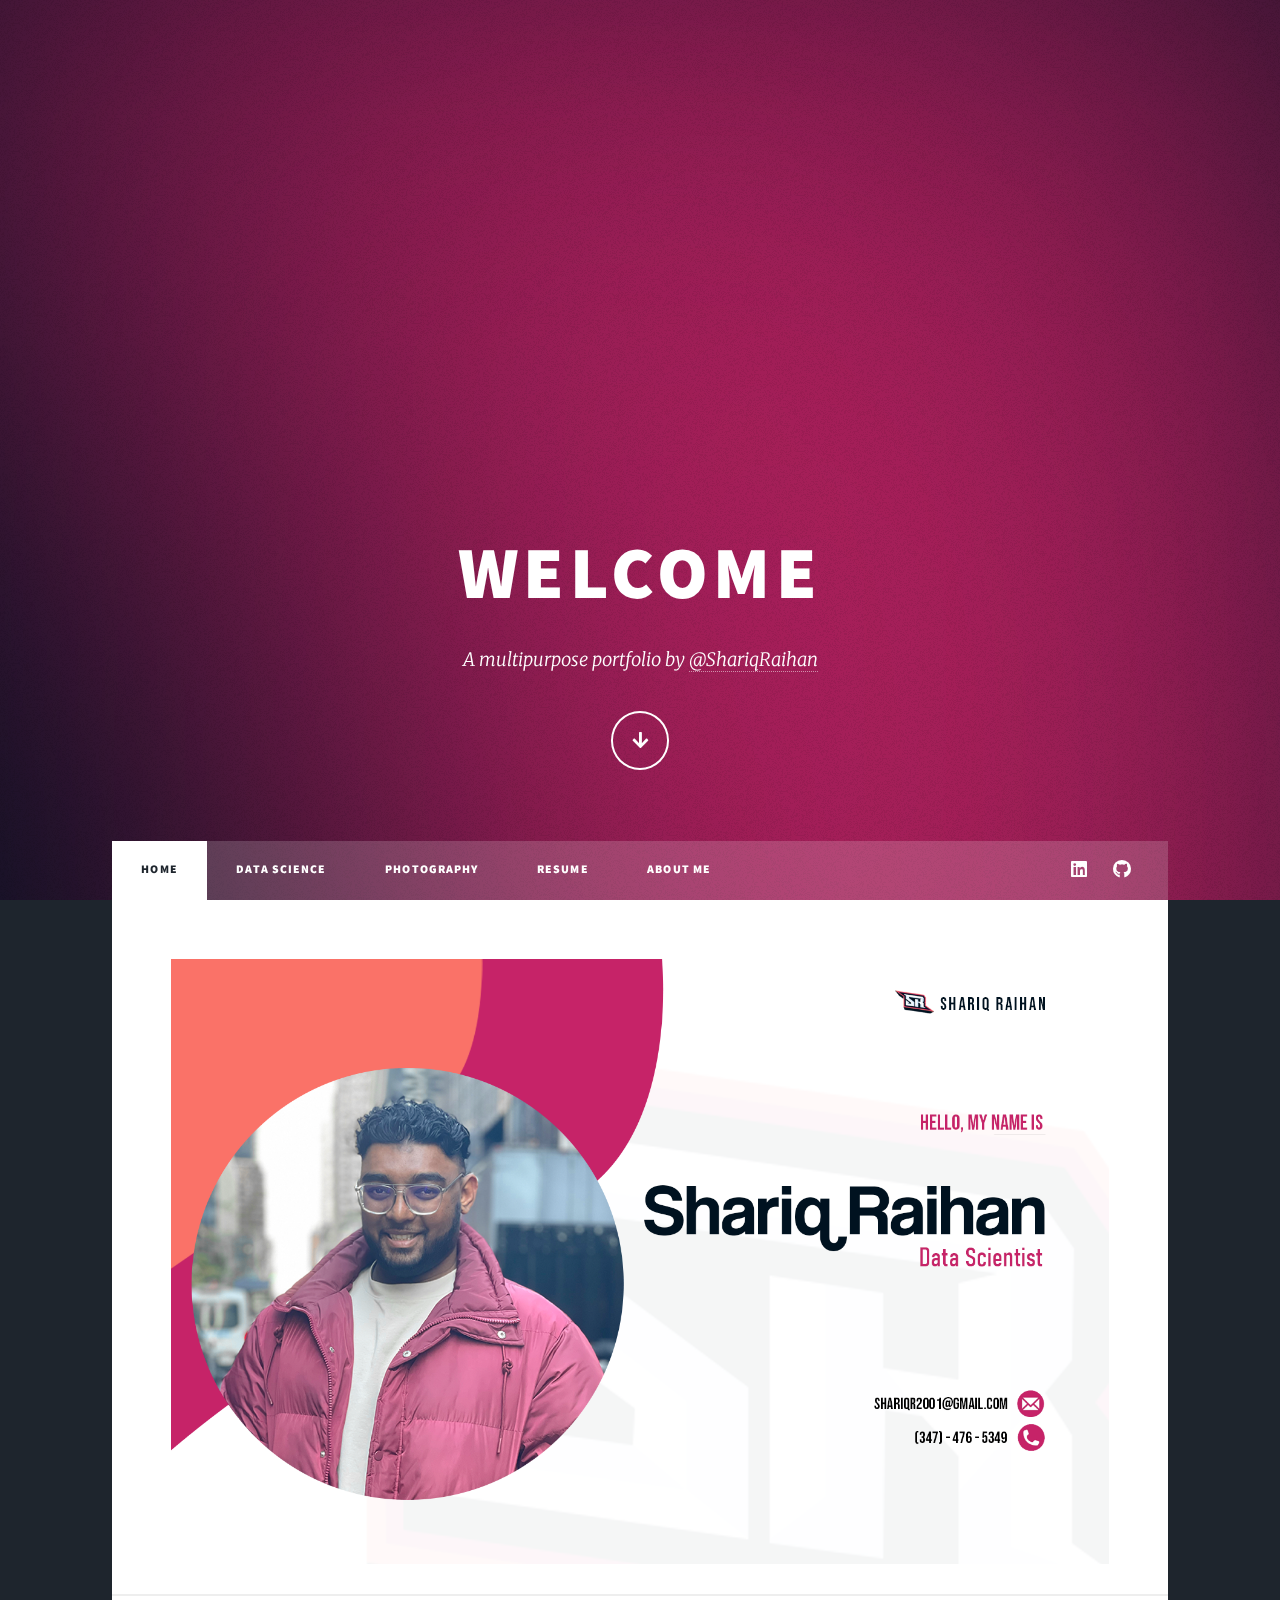
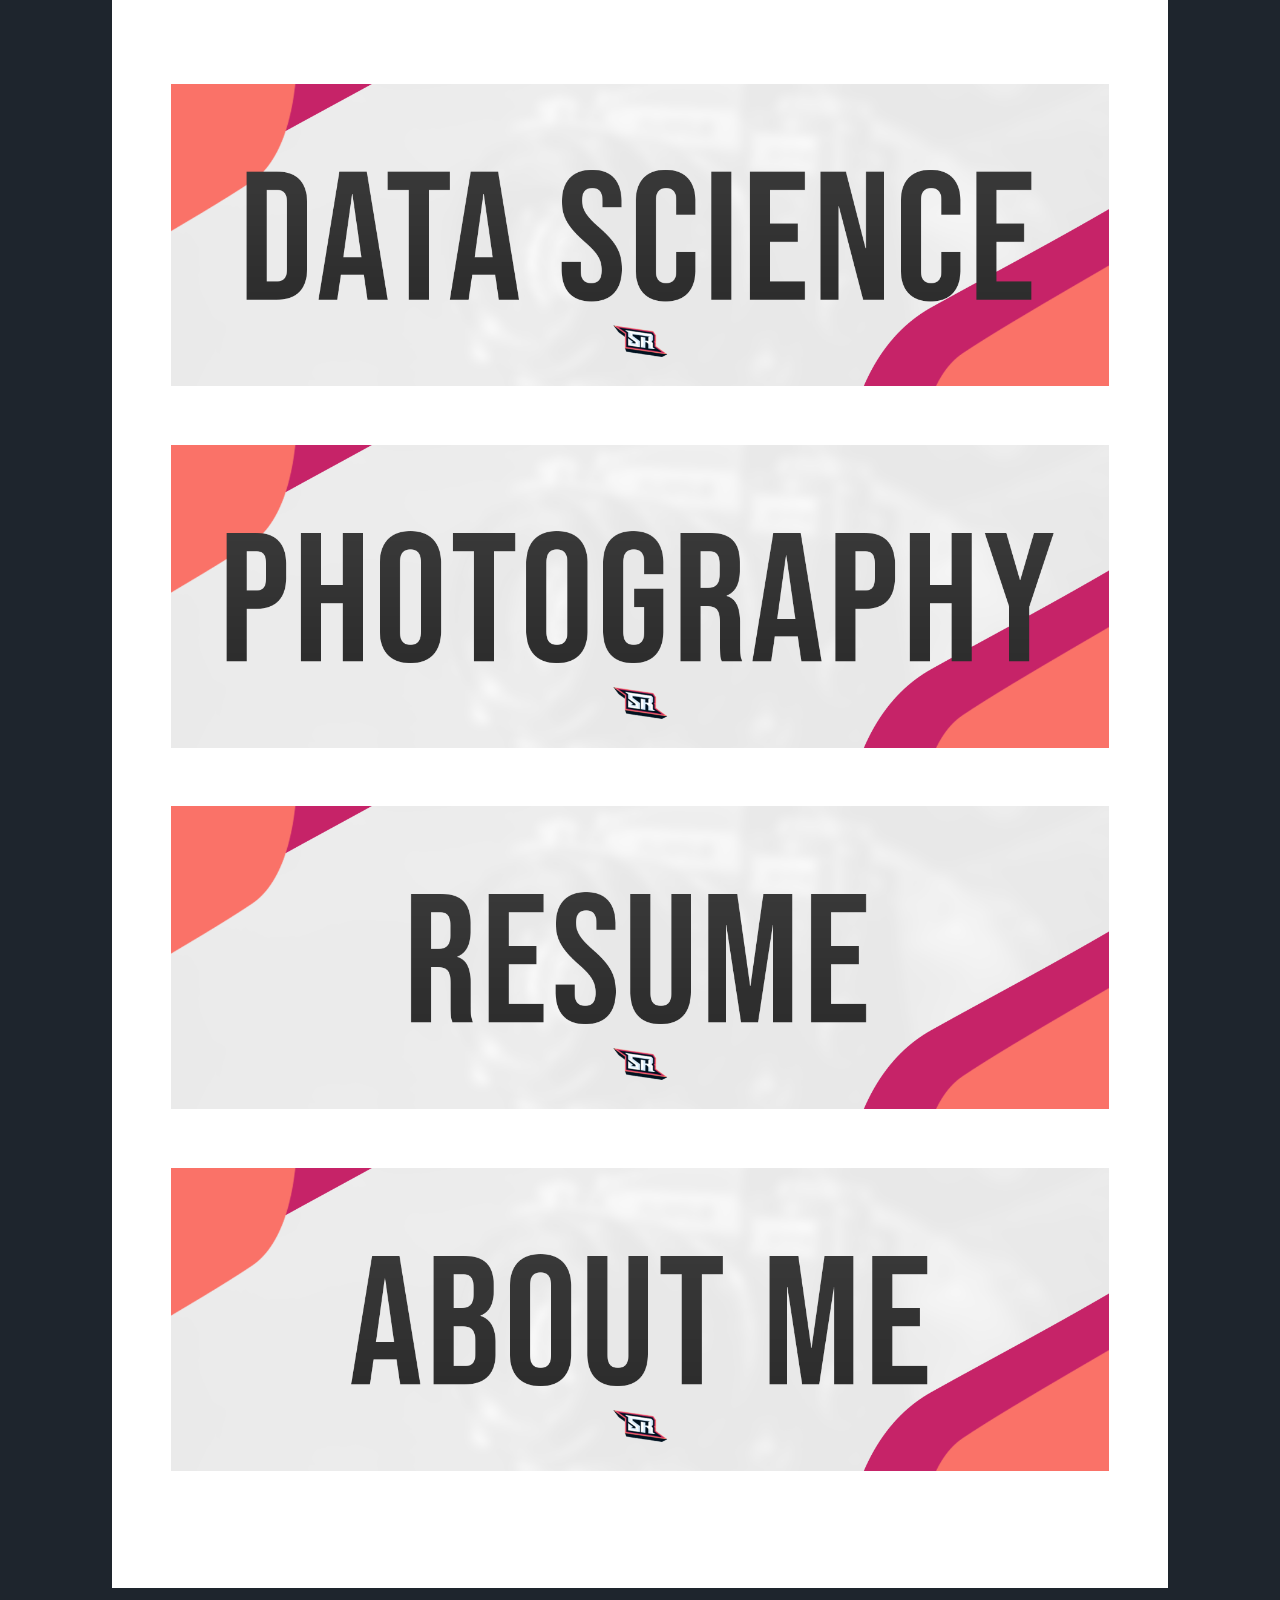
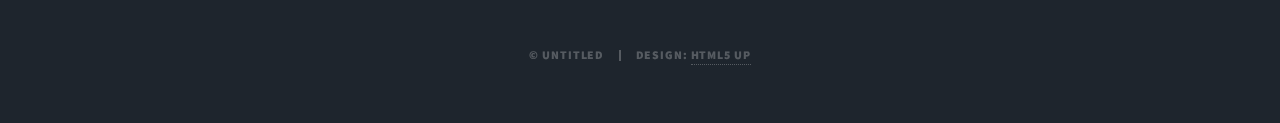
<file: index.html>
<!DOCTYPE HTML>
<!--
	Massively by HTML5 UP
	html5up.net | @ajlkn
	Free for personal and commercial use under the CCA 3.0 license (html5up.net/license)
-->
<html>
	<head>
		<title>Welcome - Shariq Raihan</title>
		<meta charset="utf-8" />
		<meta name="viewport" content="width=device-width, initial-scale=1, user-scalable=no" />
		<link rel="stylesheet" href="assets/css/main.css" />
		<noscript><link rel="stylesheet" href="assets/css/noscript.css" /></noscript>
		<link rel="apple-touch-icon" sizes="180x180" href="/apple-touch-icon.png">
		<link rel="icon" type="image/png" sizes="32x32" href="/favicon-32x32.png">
		<link rel="icon" type="image/png" sizes="16x16" href="/favicon-16x16.png">
		<link rel="manifest" href="/site.webmanifest">
		<link rel="stylesheet" href="https://cdnjs.cloudflare.com/ajax/libs/font-awesome/5.15.3/css/all.min.css" integrity="sha512-..." crossorigin="anonymous" />
		<meta name="viewport" content="width=device-width, initial-scale=1, maximum-scale=1, user-scalable=no" />
	</head>
	<body class="is-preload">

		<!-- Wrapper -->
			<div id="wrapper" class="fade-in">

				<!-- Intro -->
					<div id="intro">
						<h1>Welcome</h1>
						<p>A multipurpose portfolio by <a target="_blank" rel="noopener noreferrer" href="https://www.linkedin.com/in/shariqraihan/">@ShariqRaihan</a><br />
						<ul class="actions">
							<li><a href="#header" class="button icon solid solo fa-arrow-down scrolly">Continue</a></li>
						</ul>
					</div>

				<!-- Header -->
					<header id="header">
						<a href="index.html" class="logo">Shariq Raihan</a>
					</header>

				<!-- Nav -->
					<nav id="nav">
						<ul class="links">
							<li class="active"><a href="index.html">Home</a></li>
							<li><a href="datascience.html">Data Science</a></li>
							<li><a href="photography.html">Photography</a></li>
							<li><a href="resume.html">Resume</a></li>
							<li><a href="generic.html">About Me</a></li>
						</ul>
						<ul class="icons">
							<li><a target="_blank" rel="noopener noreferrer" href="https://www.linkedin.com/in/shariqraihan/" class="icon brands fa-linkedin"><span class="label">Twitter</span></a></li>
							<li><a target="_blank" rel="noopener noreferrer" href="https://github.com/ShariqRaihan" class="icon brands fa-github"><span class="label">GitHub</span></a></li>
						</ul>
					</nav>

				<!-- Main -->
					<div id="main">

							<a class="image main" style="text-align: center;">
								<img src="images/my name is site.png" style="width: 100%; margin-left: auto; margin-right: auto;" />
							</a>
							
						<section class="post">
							<a class="image main" style="text-align: center;" href="datascience.html">
								<img src="images/data-science-tab-2.png" style="width: 100%; margin-left: auto; margin-right: auto;" />
							</a>



							<a class="image main" style="text-align: center;" href="photography.html">
								<img src="images/photography-tab-2.png" style="width: 100%; margin-left: auto; margin-right: auto;" />
							</a>


							<a class="image main" style="text-align: center;" href="resume.html">
								<img src="images/resume-tab.png" style="width: 100%; margin-left: auto; margin-right: auto;" />
							</a>



							<a class="image main" style="text-align: center;" href="generic.html">
								<img src="images/abt-me-tab-2.png" style="width: 100%; margin-left: auto; margin-right: auto;" />
							</a>
						</section>
					</div>

				
				<!-- Copyright -->
					<div id="copyright">
						<ul><li>&copy; Untitled</li><li>Design: <a href="https://html5up.net">HTML5 UP</a></li></ul>
					</div>

			</div>

		<!-- Scripts -->
			<script src="assets/js/jquery.min.js"></script>
			<script src="assets/js/jquery.scrollex.min.js"></script>
			<script src="assets/js/jquery.scrolly.min.js"></script>
			<script src="assets/js/browser.min.js"></script>
			<script src="assets/js/breakpoints.min.js"></script>
			<script src="assets/js/util.js"></script>
			<script src="assets/js/main.js"></script>

	</body>
</html>
</file>
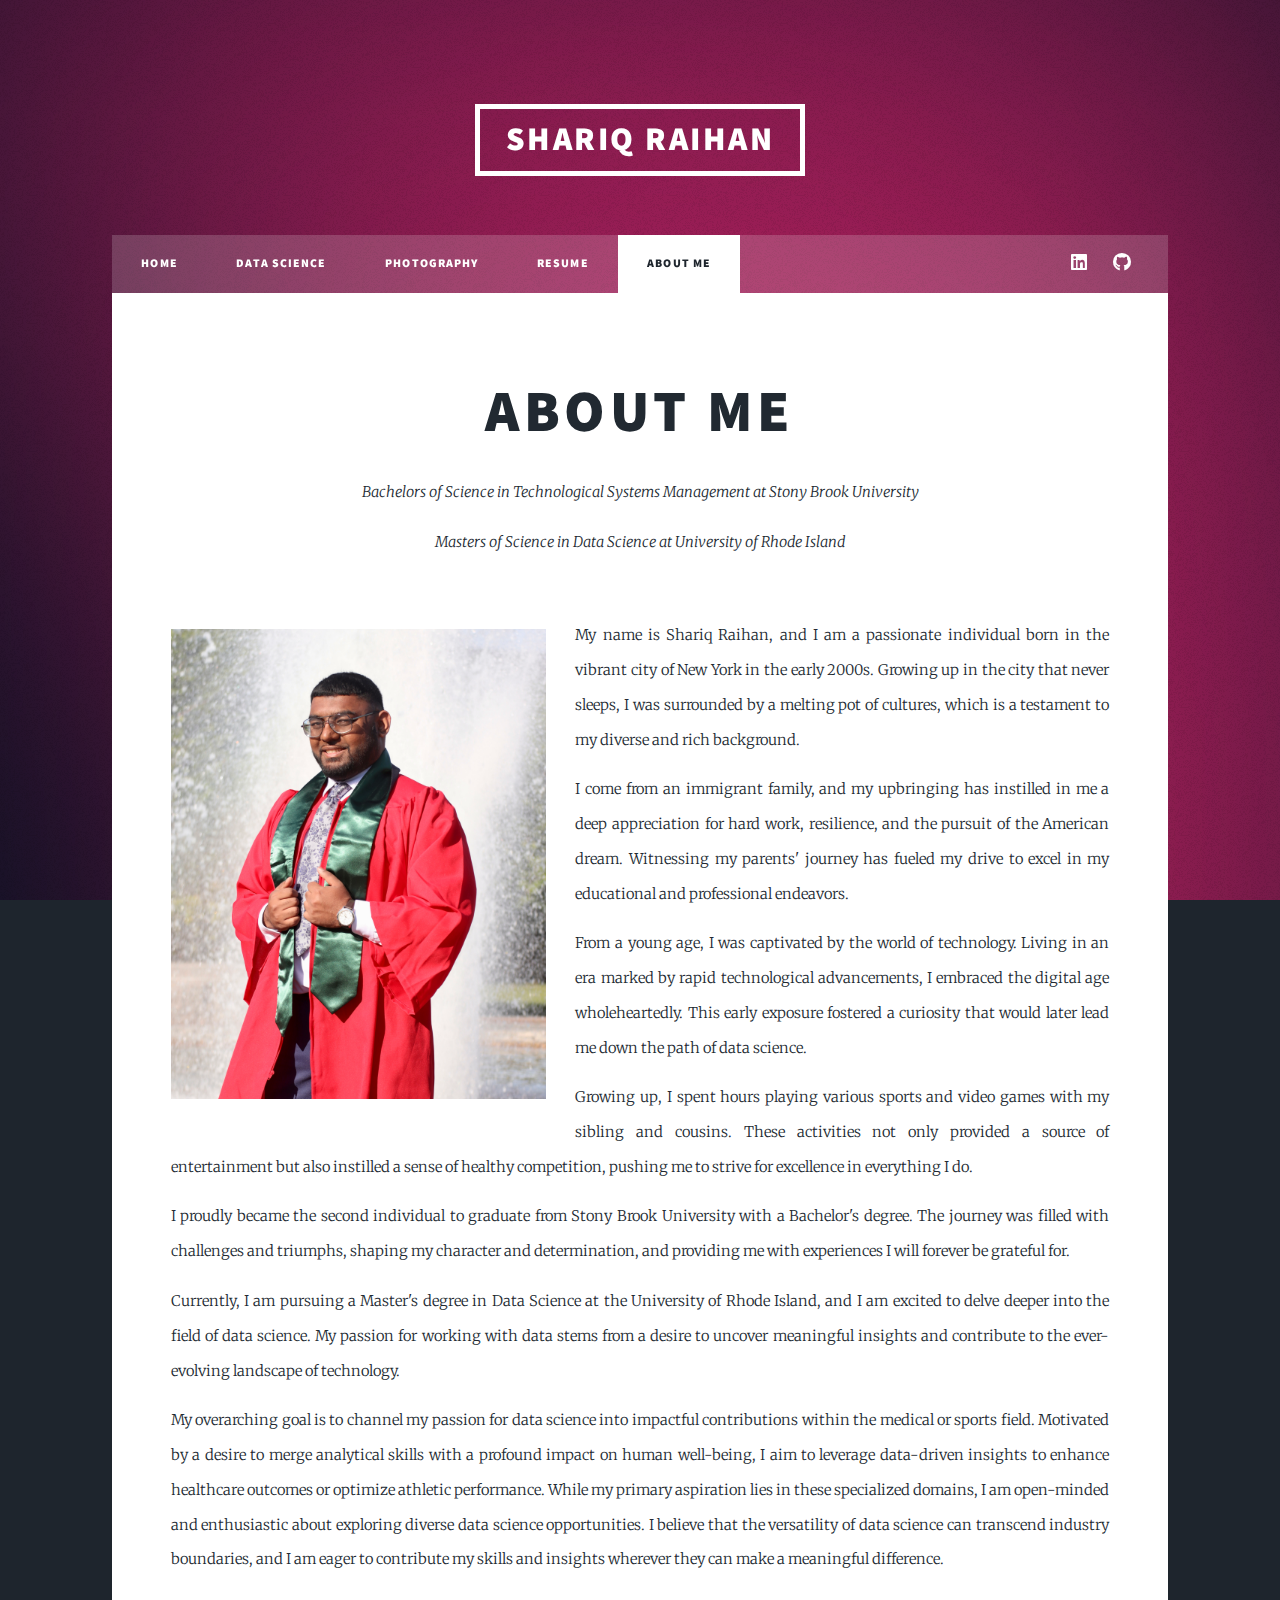
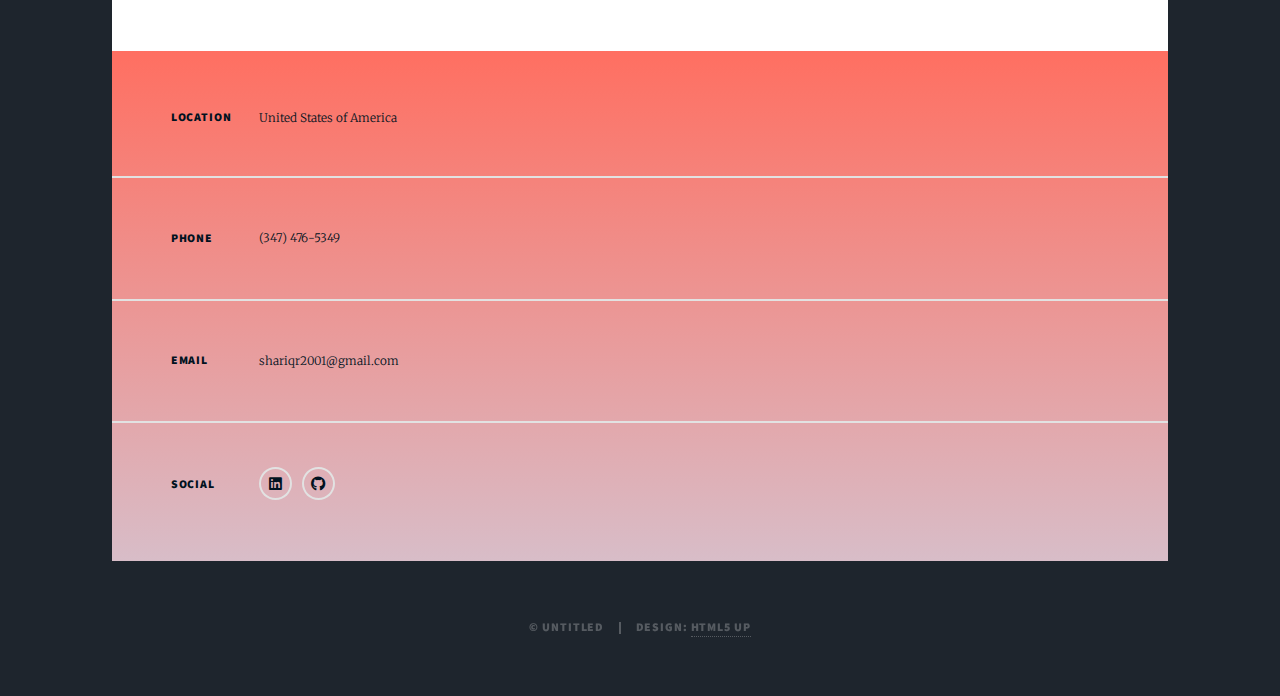
<file: generic.html>
<!DOCTYPE HTML>
<!--
	Massively by HTML5 UP
	html5up.net | @ajlkn
	Free for personal and commercial use under the CCA 3.0 license (html5up.net/license)
-->
<html>
	<head>
		<title>About Me - Shariq Raihan</title>
		<meta charset="utf-8" />
		<meta name="viewport" content="width=device-width, initial-scale=1, user-scalable=no" />
		<link rel="stylesheet" href="assets/css/main.css" />
		<noscript><link rel="stylesheet" href="assets/css/noscript.css" /></noscript>
		<link rel="apple-touch-icon" sizes="180x180" href="/apple-touch-icon.png">
		<link rel="icon" type="image/png" sizes="32x32" href="/favicon-32x32.png">
		<link rel="icon" type="image/png" sizes="16x16" href="/favicon-16x16.png">
		<link rel="manifest" href="/site.webmanifest">
		<link rel="stylesheet" href="https://cdnjs.cloudflare.com/ajax/libs/font-awesome/5.15.3/css/all.min.css" integrity="sha512-..." crossorigin="anonymous" />
	</head>
	<body class="is-preload">

		<!-- Wrapper -->
			<div id="wrapper">

				<!-- Header -->
					<header id="header">
						<a href="index.html" class="logo">Shariq Raihan</a>
					</header>

				<!-- Nav -->
					<nav id="nav">
						<ul class="links">
							<li><a href="index.html">Home</a></li>
							<li><a href="datascience.html">Data Science</a></li>
							<li><a href="photography.html">Photography</a></li>
							<li><a href="resume.html">Resume</a></li>
							<li class="active"><a href="generic.html">About Me</a></li>
						</ul>
						<ul class="icons">
							<li><a target="_blank" rel="noopener noreferrer" href="https://www.linkedin.com/in/shariqraihan/" class="icon brands fa-linkedin"><span class="label">Twitter</span></a></li>
							<li><a target="_blank" rel="noopener noreferrer" href="https://github.com/ShariqRaihan" class="icon brands fa-github"><span class="label">GitHub</span></a></li>
						</ul>
					</nav>

				<!-- Main -->
					<div id="main">

						<!-- Post -->
							<section class="post">
								<header class="major">
									<h1>About Me</h1>
									<style>
										p {
										  font-size: 25 px; /* You can adjust the font size as needed */
										  margin-bottom: 1em; /* This adds one line of space below each paragraph */
										}
									  </style>
									  
									  <p>Bachelors of Science in Technological Systems Management at Stony Brook University</p>
									  <p>Masters of Science in Data Science at University of Rhode Island</p>
								</header>
								<p><span class="image left"><img src="images/Shariq.jpg" alt="" /></span>
								<p>My name is Shariq Raihan, and I am a passionate individual born in the vibrant city of New York in the early 2000s. Growing up in the city that never sleeps, I was surrounded by a melting pot of cultures, which is a testament to my diverse and rich background.</p>
								<p>I come from an immigrant family, and my upbringing has instilled in me a deep appreciation for hard work, resilience, and the pursuit of the American dream. Witnessing my parents' journey has fueled my drive to excel in my educational and professional endeavors.</p>
								<p>From a young age, I was captivated by the world of technology. Living in an era marked by rapid technological advancements, I embraced the digital age wholeheartedly. This early exposure fostered a curiosity that would later lead me down the path of data science.</p>
								<p>Growing up, I spent hours playing various sports and video games with my sibling and cousins. These activities not only provided a source of entertainment but also instilled a sense of healthy competition, pushing me to strive for excellence in everything I do.</p>
								<p>I proudly became the second individual to graduate from Stony Brook University with a Bachelor's degree. The journey was filled with challenges and triumphs, shaping my character and determination, and providing me with experiences I will forever be grateful for.</p>
								<p>Currently, I am pursuing a Master's degree in Data Science at the University of Rhode Island, and I am excited to delve deeper into the field of data science. My passion for working with data stems from a desire to uncover meaningful insights and contribute to the ever-evolving landscape of technology.</p>
								<p>My overarching goal is to channel my passion for data science into impactful contributions within the medical or sports field. Motivated by a desire to merge analytical skills with a profound impact on human well-being, I aim to leverage data-driven insights to enhance healthcare outcomes or optimize athletic performance. While my primary aspiration lies in these specialized domains, I am open-minded and enthusiastic about exploring diverse data science opportunities. I believe that the versatility of data science can transcend industry boundaries, and I am eager to contribute my skills and insights wherever they can make a meaningful difference.</p>
							</section>

					</div>

				<!-- Footer -->
					<footer id="footer">
												<section class="split contact">
							<section class="alt">
								<h3>Location</h3>
								<p>United States of America</p>
							</section>
							<section>
								<h3>Phone</h3>
								<p>(347) 476-5349</a></p>
							</section>
							<section>
								<h3>Email</h3>
								<p>shariqr2001@gmail.com</a></p>
							</section>
							<section>
								<h3>Social</h3>
								<ul class="icons alt">
									<li><a target="_blank" rel="noopener noreferrer" href="https://www.linkedin.com/in/shariqraihan/" class="icon brands fa-linkedin"><span class="label">Twitter</span></a></li>
									<li><a target="_blank" rel="noopener noreferrer" href="https://github.com/ShariqRaihan" class="icon brands fa-github"><span class="label">GitHub</span></a></li>
								</ul>
							</section>
						</section>
					</footer>

				<!-- Copyright -->
					<div id="copyright">
						<ul><li>&copy; Untitled</li><li>Design: <a href="https://html5up.net">HTML5 UP</a></li></ul>
					</div>

			</div>

		<!-- Scripts -->
			<script src="assets/js/jquery.min.js"></script>
			<script src="assets/js/jquery.scrollex.min.js"></script>
			<script src="assets/js/jquery.scrolly.min.js"></script>
			<script src="assets/js/browser.min.js"></script>
			<script src="assets/js/breakpoints.min.js"></script>
			<script src="assets/js/util.js"></script>
			<script src="assets/js/main.js"></script>

	</body>
</html>
</file>
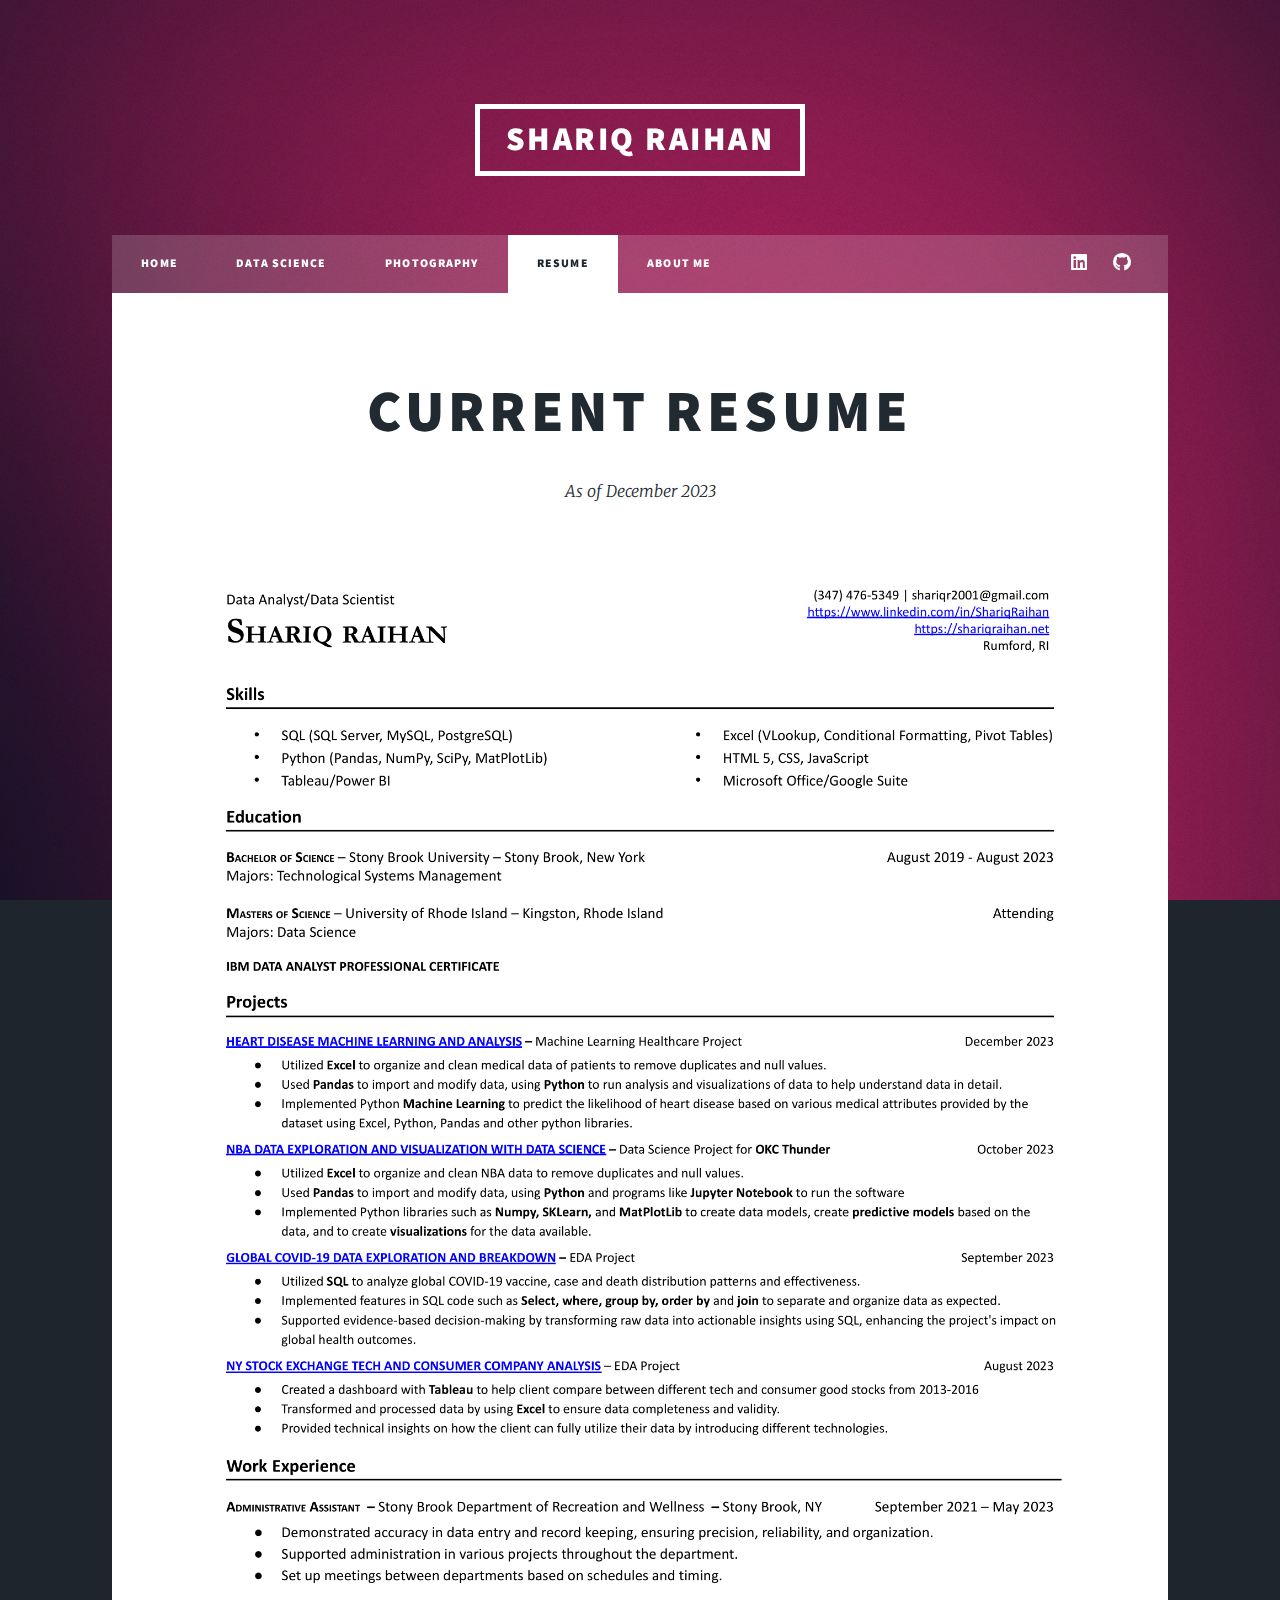
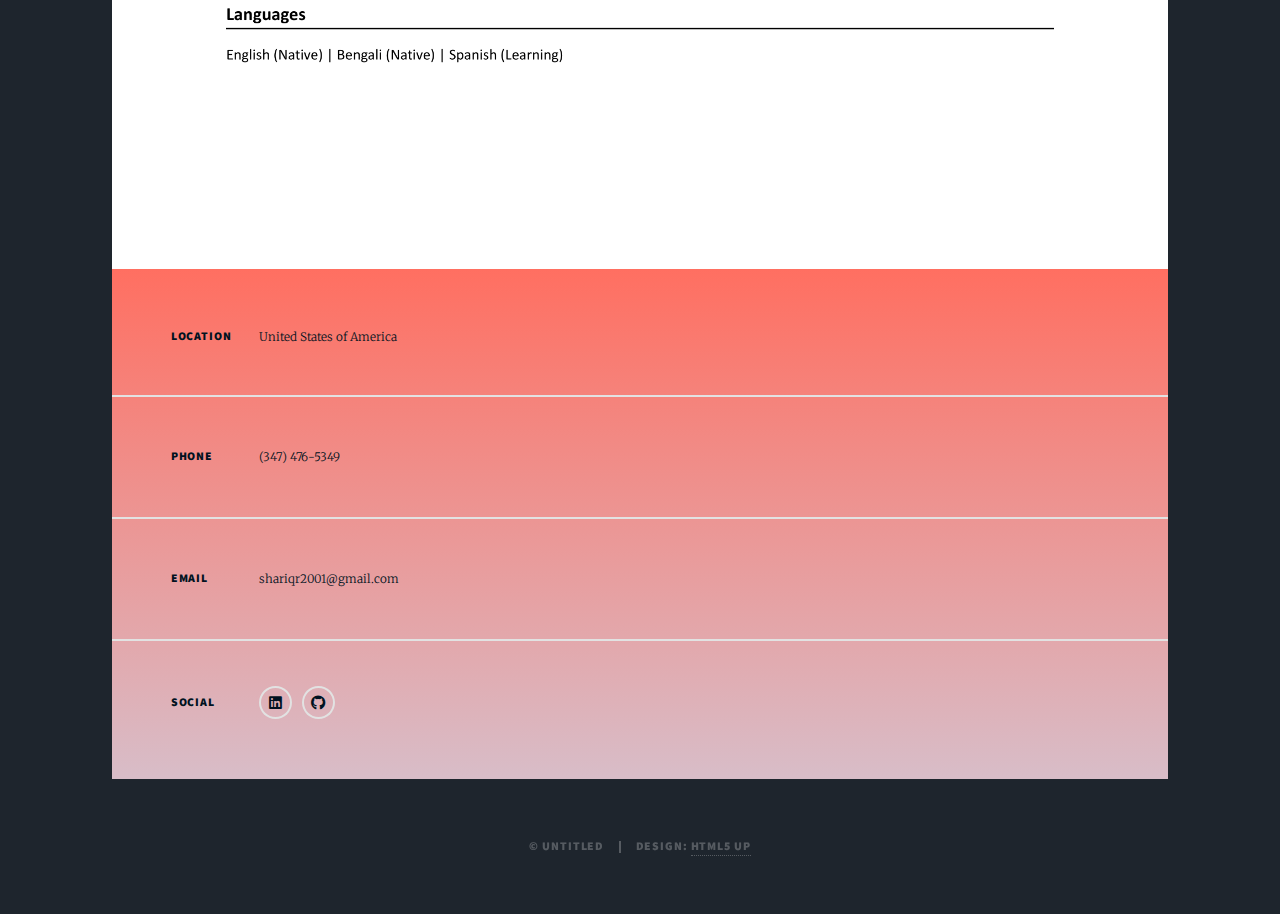
<file: resume.html>
<!DOCTYPE HTML>
<!--
	Massively by HTML5 UP
	html5up.net | @ajlkn
	Free for personal and commercial use under the CCA 3.0 license (html5up.net/license)
-->
<html>
	<head>
		<title>Resume - Shariq Raihan</title>
		<meta charset="utf-8" />
		<meta name="viewport" content="width=device-width, initial-scale=1, user-scalable=no" />
		<link rel="stylesheet" href="assets/css/main.css" />
		<noscript><link rel="stylesheet" href="assets/css/noscript.css" /></noscript>
		<link rel="apple-touch-icon" sizes="180x180" href="/apple-touch-icon.png">
		<link rel="icon" type="image/png" sizes="32x32" href="/favicon-32x32.png">
		<link rel="icon" type="image/png" sizes="16x16" href="/favicon-16x16.png">
		<link rel="manifest" href="/site.webmanifest">
		<link rel="stylesheet" href="https://cdnjs.cloudflare.com/ajax/libs/font-awesome/5.15.3/css/all.min.css" integrity="sha512-..." crossorigin="anonymous" />
	</head>
	<body class="is-preload">

		<!-- Wrapper -->
			<div id="wrapper">

				<!-- Header -->
					<header id="header">
						<a href="index.html" class="logo">Shariq Raihan</a>
					</header>

				<!-- Nav -->
					<nav id="nav">
						<ul class="links">
							<li><a href="index.html">Home</a></li>
							<li><a href="datascience.html">Data Science</a></li>
                            <li><a href="photography.html">Photography</a></li>
                            <li class="active"><a href="resume.html">Resume</a></li>
							<li><a href="generic.html">About Me</a></li>
						</ul>
						<ul class="icons">
							<li><a target="_blank" rel="noopener noreferrer" href="https://www.linkedin.com/in/shariqraihan/" class="icon brands fa-linkedin"><span class="label">Twitter</span></a></li>
							<li><a target="_blank" rel="noopener noreferrer" href="https://github.com/ShariqRaihan" class="icon brands fa-github"><span class="label">GitHub</span></a></li>
						</ul>
					</nav>

				<!-- Main -->
					<div id="main">

						<!-- Post -->
							<section class="post">
								<header class="major">
									<h1>Current Resume</h1>
                                    <p>As of December 2023</p>

                                    <article class="post featured">
										<a class="image main" style="text-align: center;">
											<img src="images/Shariq Raihan Data Analyst Resume.docx-1.png" style="width: 100%; margin-left: auto; margin-right: auto;" />
										</a>
									</article>
							</section>

					</div>

				<!-- Footer -->
					<footer id="footer">
												<section class="split contact">
							<section class="alt">
								<h3>Location</h3>
								<p>United States of America</p>
							</section>
							<section>
								<h3>Phone</h3>
								<p>(347) 476-5349</a></p>
							</section>
							<section>
								<h3>Email</h3>
								<p>shariqr2001@gmail.com</a></p>
							</section>
							<section>
								<h3>Social</h3>
								<ul class="icons alt">
									<li><a target="_blank" rel="noopener noreferrer" href="https://www.linkedin.com/in/shariqraihan/" class="icon brands fa-linkedin"><span class="label">Twitter</span></a></li>
									<li><a target="_blank" rel="noopener noreferrer" href="https://github.com/ShariqRaihan" class="icon brands fa-github"><span class="label">GitHub</span></a></li>
								</ul>
							</section>
						</section>
					</footer>

				<!-- Copyright -->
					<div id="copyright">
						<ul><li>&copy; Untitled</li><li>Design: <a href="https://html5up.net">HTML5 UP</a></li></ul>
					</div>

			</div>

		<!-- Scripts -->
			<script src="assets/js/jquery.min.js"></script>
			<script src="assets/js/jquery.scrollex.min.js"></script>
			<script src="assets/js/jquery.scrolly.min.js"></script>
			<script src="assets/js/browser.min.js"></script>
			<script src="assets/js/breakpoints.min.js"></script>
			<script src="assets/js/util.js"></script>
			<script src="assets/js/main.js"></script>

	</body>
</html>
</file>
<file: assets/css/main.css>
@import url(fontawesome-all.min.css);
@import url("https://fonts.googleapis.com/css?family=Merriweather:300,700,300italic,700italic|Source+Sans+Pro:900");

/*
	Massively by HTML5 UP
	html5up.net | @ajlkn
	Free for personal and commercial use under the CCA 3.0 license (html5up.net/license)
*/

html, body, div, span, applet, object,
iframe, h1, h2, h3, h4, h5, h6, p, blockquote,
pre, a, abbr, acronym, address, big, cite,
code, del, dfn, em, img, ins, kbd, q, s, samp,
small, strike, strong, sub, sup, tt, var, b,
u, i, center, dl, dt, dd, ol, ul, li, fieldset,
form, label, legend, table, caption, tbody,
tfoot, thead, tr, th, td, article, aside,
canvas, details, embed, figure, figcaption,
footer, header, hgroup, menu, nav, output, ruby,
section, summary, time, mark, audio, video {
	margin: 0;
	padding: 0;
	border: 0;
	font-size: 100%;
	font: inherit;
	vertical-align: baseline;}

article, aside, details, figcaption, figure,
footer, header, hgroup, menu, nav, section {
	display: block;}

body {
	line-height: 1;
}

ol, ul {
	list-style: none;
}

blockquote, q {
	quotes: none;
}

	blockquote:before, blockquote:after, q:before, q:after {
		content: '';
		content: none;
	}

table {
	border-collapse: collapse;
	border-spacing: 0;
}

body {
	-webkit-text-size-adjust: none;
}

mark {
	background-color: transparent;
	color: inherit;
}

input::-moz-focus-inner {
	border: 0;
	padding: 0;
}

input, select, textarea {
	-moz-appearance: none;
	-webkit-appearance: none;
	-ms-appearance: none;
	appearance: none;
}

/* Basic */

	@-ms-viewport {
		width: device-width;
	}

	body {
		-ms-overflow-style: scrollbar;
	}

	@media screen and (max-width: 480px) {

		html, body {
			min-width: 320px;
		}

	}

	html {
		box-sizing: border-box;
	}

	*, *:before, *:after {
		box-sizing: inherit;
	}

	body {
		background-color: #1e252d;
	}

		body.is-preload *, body.is-preload *:before, body.is-preload *:after {
			-moz-animation: none !important;
			-webkit-animation: none !important;
			-ms-animation: none !important;
			animation: none !important;
			-moz-transition: none !important;
			-webkit-transition: none !important;
			-ms-transition: none !important;
			transition: none !important;
		}

/* Type */

	html {
		font-size: 16pt;
	}

		@media screen and (max-width: 1680px) {

			html {
				font-size: 12pt;
			}

		}

		@media screen and (max-width: 1280px) {

			html {
				font-size: 11pt;
			}

		}

		@media screen and (max-width: 360px) {

			html {
				font-size: 10pt;
			}

		}

	body {
		color: #212931;
	}

	body, input, select, textarea {
		font-family: "Merriweather", Georgia, serif;
		font-weight: 300;
		font-size: 1rem;
		line-height: 2.375;
	}

	a {
		-moz-transition: color 0.2s ease-in-out, background-color 0.2s ease-in-out, border-color 0.2s ease-in-out, box-shadow 0.2s ease-in-out;
		-webkit-transition: color 0.2s ease-in-out, background-color 0.2s ease-in-out, border-color 0.2s ease-in-out, box-shadow 0.2s ease-in-out;
		-ms-transition: color 0.2s ease-in-out, background-color 0.2s ease-in-out, border-color 0.2s ease-in-out, box-shadow 0.2s ease-in-out;
		transition: color 0.2s ease-in-out, background-color 0.2s ease-in-out, border-color 0.2s ease-in-out, box-shadow 0.2s ease-in-out;
		border-bottom: dotted 1px;
		text-decoration: none;
	}

		a:hover {
			border-bottom-color: transparent;
		}

	strong, b {
		font-weight: 600;
	}

	em, i {
		font-style: italic;
	}

	p {
		text-align: justify;
		margin: 0 0 2rem 0;
	}

	h1, h2, h3, h4, h5, h6 {
		font-family: "Source Sans Pro", Helvetica, sans-serif;
		font-weight: 900;
		line-height: 1.5;
		letter-spacing: 0.075em;
		text-transform: uppercase;
		margin: 0 0 1rem 0;
	}

		h1 a, h2 a, h3 a, h4 a, h5 a, h6 a {
			border-bottom: 0;
			color: inherit;
			text-decoration: none;
		}

	h1 {
		font-size: 4rem;
		line-height: 1.1;
		margin: 0 0 2rem 0;
	}

	h2 {
		font-size: 1.75rem;
		line-height: 1.3;
		margin: 0 0 1.5rem 0;
	}

	h3 {
		font-size: 1.25rem;
		margin: 0 0 1.5rem 0;
	}

	h4 {
		font-size: 1rem;
	}

	h5 {
		font-size: 0.9rem;
	}

	h6 {
		font-size: 0.8rem;
	}

	sub {
		font-size: 0.8rem;
		position: relative;
		top: 0.5rem;
	}

	sup {
		font-size: 0.8rem;
		position: relative;
		top: -0.5rem;
	}

	blockquote {
		border-left: solid 4px;
		font-style: italic;
		margin: 0 0 2rem 0;
		padding: 0.5rem 0 0.5rem 2rem;
	}

	code {
		border: solid 2px;
		font-family: "Courier New", monospace;
		font-size: 0.9rem;
		margin: 0 0.25rem;
		padding: 0.25rem 0.65rem;
	}

	pre {
		-webkit-overflow-scrolling: touch;
		font-family: "Courier New", monospace;
		font-size: 0.9rem;
		margin: 0 0 2rem 0;
	}

		pre code {
			display: block;
			line-height: 1.75;
			padding: 1rem 1.5rem;
			overflow-x: auto;
		}

	hr {
		border: 0;
		border-bottom: solid 2px;
		margin: 3rem 0;
	}

		hr.major {
			margin: 5rem 0;
		}

	.align-left {
		text-align: left;
	}

	.align-center {
		text-align: center;
	}

	.align-right {
		text-align: right;
	}

	input, select, textarea {
		color: #212931;
	}

	a {
		color: #212931;
		border-bottom-color: rgba(33, 41, 49, 0.5);
	}

		a:hover {
			border-bottom-color: transparent;
			color: #18bfef !important;
		}

	strong, b {
		color: #212931;
	}

	h1, h2, h3, h4, h5, h6 {
		color: #212931;
	}

	blockquote {
		border-left-color: #eeeeee;
	}

	code {
		background: rgba(220, 220, 220, 0.25);
		border-color: #eeeeee;
	}

	hr {
		border-bottom-color: #eeeeee;
	}

/* Row */

	.row {
		display: flex;
		flex-wrap: wrap;
		box-sizing: border-box;
		align-items: stretch;
	}

		.row > * {
			box-sizing: border-box;
		}

		.row.gtr-uniform > * > :last-child {
			margin-bottom: 0;
		}

		.row.aln-left {
			justify-content: flex-start;
		}

		.row.aln-center {
			justify-content: center;
		}

		.row.aln-right {
			justify-content: flex-end;
		}

		.row.aln-top {
			align-items: flex-start;
		}

		.row.aln-middle {
			align-items: center;
		}

		.row.aln-bottom {
			align-items: flex-end;
		}

		.row > .imp {
			order: -1;
		}

		.row > .col-1 {
			width: 8.33333%;
		}

		.row > .off-1 {
			margin-left: 8.33333%;
		}

		.row > .col-2 {
			width: 16.66667%;
		}

		.row > .off-2 {
			margin-left: 16.66667%;
		}

		.row > .col-3 {
			width: 25%;
		}

		.row > .off-3 {
			margin-left: 25%;
		}

		.row > .col-4 {
			width: 33.33333%;
		}

		.row > .off-4 {
			margin-left: 33.33333%;
		}

		.row > .col-5 {
			width: 41.66667%;
		}

		.row > .off-5 {
			margin-left: 41.66667%;
		}

		.row > .col-6 {
			width: 50%;
		}

		.row > .off-6 {
			margin-left: 50%;
		}

		.row > .col-7 {
			width: 58.33333%;
		}

		.row > .off-7 {
			margin-left: 58.33333%;
		}

		.row > .col-8 {
			width: 66.66667%;
		}

		.row > .off-8 {
			margin-left: 66.66667%;
		}

		.row > .col-9 {
			width: 75%;
		}

		.row > .off-9 {
			margin-left: 75%;
		}

		.row > .col-10 {
			width: 83.33333%;
		}

		.row > .off-10 {
			margin-left: 83.33333%;
		}

		.row > .col-11 {
			width: 91.66667%;
		}

		.row > .off-11 {
			margin-left: 91.66667%;
		}

		.row > .col-12 {
			width: 100%;
		}

		.row > .off-12 {
			margin-left: 100%;
		}

		.row.gtr-0 {
			margin-top: 0;
			margin-left: 0rem;
		}

			.row.gtr-0 > * {
				padding: 0 0 0 0rem;
			}

			.row.gtr-0.gtr-uniform {
				margin-top: 0rem;
			}

				.row.gtr-0.gtr-uniform > * {
					padding-top: 0rem;
				}

		.row.gtr-25 {
			margin-top: 0;
			margin-left: -0.375rem;
		}

			.row.gtr-25 > * {
				padding: 0 0 0 0.375rem;
			}

			.row.gtr-25.gtr-uniform {
				margin-top: -0.375rem;
			}

				.row.gtr-25.gtr-uniform > * {
					padding-top: 0.375rem;
				}

		.row.gtr-50 {
			margin-top: 0;
			margin-left: -0.75rem;
		}

			.row.gtr-50 > * {
				padding: 0 0 0 0.75rem;
			}

			.row.gtr-50.gtr-uniform {
				margin-top: -0.75rem;
			}

				.row.gtr-50.gtr-uniform > * {
					padding-top: 0.75rem;
				}

		.row {
			margin-top: 0;
			margin-left: -1.5rem;
		}

			.row > * {
				padding: 0 0 0 1.5rem;
			}

			.row.gtr-uniform {
				margin-top: -1.5rem;
			}

				.row.gtr-uniform > * {
					padding-top: 1.5rem;
				}

		.row.gtr-150 {
			margin-top: 0;
			margin-left: -2.25rem;
		}

			.row.gtr-150 > * {
				padding: 0 0 0 2.25rem;
			}

			.row.gtr-150.gtr-uniform {
				margin-top: -2.25rem;
			}

				.row.gtr-150.gtr-uniform > * {
					padding-top: 2.25rem;
				}

		.row.gtr-200 {
			margin-top: 0;
			margin-left: -3rem;
		}

			.row.gtr-200 > * {
				padding: 0 0 0 3rem;
			}

			.row.gtr-200.gtr-uniform {
				margin-top: -3rem;
			}

				.row.gtr-200.gtr-uniform > * {
					padding-top: 3rem;
				}

		@media screen and (max-width: 1680px) {

			.row {
				display: flex;
				flex-wrap: wrap;
				box-sizing: border-box;
				align-items: stretch;
			}

				.row > * {
					box-sizing: border-box;
				}

				.row.gtr-uniform > * > :last-child {
					margin-bottom: 0;
				}

				.row.aln-left {
					justify-content: flex-start;
				}

				.row.aln-center {
					justify-content: center;
				}

				.row.aln-right {
					justify-content: flex-end;
				}

				.row.aln-top {
					align-items: flex-start;
				}

				.row.aln-middle {
					align-items: center;
				}

				.row.aln-bottom {
					align-items: flex-end;
				}

				.row > .imp-xlarge {
					order: -1;
				}

				.row > .col-1-xlarge {
					width: 8.33333%;
				}

				.row > .off-1-xlarge {
					margin-left: 8.33333%;
				}

				.row > .col-2-xlarge {
					width: 16.66667%;
				}

				.row > .off-2-xlarge {
					margin-left: 16.66667%;
				}

				.row > .col-3-xlarge {
					width: 25%;
				}

				.row > .off-3-xlarge {
					margin-left: 25%;
				}

				.row > .col-4-xlarge {
					width: 33.33333%;
				}

				.row > .off-4-xlarge {
					margin-left: 33.33333%;
				}

				.row > .col-5-xlarge {
					width: 41.66667%;
				}

				.row > .off-5-xlarge {
					margin-left: 41.66667%;
				}

				.row > .col-6-xlarge {
					width: 50%;
				}

				.row > .off-6-xlarge {
					margin-left: 50%;
				}

				.row > .col-7-xlarge {
					width: 58.33333%;
				}

				.row > .off-7-xlarge {
					margin-left: 58.33333%;
				}

				.row > .col-8-xlarge {
					width: 66.66667%;
				}

				.row > .off-8-xlarge {
					margin-left: 66.66667%;
				}

				.row > .col-9-xlarge {
					width: 75%;
				}

				.row > .off-9-xlarge {
					margin-left: 75%;
				}

				.row > .col-10-xlarge {
					width: 83.33333%;
				}

				.row > .off-10-xlarge {
					margin-left: 83.33333%;
				}

				.row > .col-11-xlarge {
					width: 91.66667%;
				}

				.row > .off-11-xlarge {
					margin-left: 91.66667%;
				}

				.row > .col-12-xlarge {
					width: 100%;
				}

				.row > .off-12-xlarge {
					margin-left: 100%;
				}

				.row.gtr-0 {
					margin-top: 0;
					margin-left: 0rem;
				}

					.row.gtr-0 > * {
						padding: 0 0 0 0rem;
					}

					.row.gtr-0.gtr-uniform {
						margin-top: 0rem;
					}

						.row.gtr-0.gtr-uniform > * {
							padding-top: 0rem;
						}

				.row.gtr-25 {
					margin-top: 0;
					margin-left: -0.375rem;
				}

					.row.gtr-25 > * {
						padding: 0 0 0 0.375rem;
					}

					.row.gtr-25.gtr-uniform {
						margin-top: -0.375rem;
					}

						.row.gtr-25.gtr-uniform > * {
							padding-top: 0.375rem;
						}

				.row.gtr-50 {
					margin-top: 0;
					margin-left: -0.75rem;
				}

					.row.gtr-50 > * {
						padding: 0 0 0 0.75rem;
					}

					.row.gtr-50.gtr-uniform {
						margin-top: -0.75rem;
					}

						.row.gtr-50.gtr-uniform > * {
							padding-top: 0.75rem;
						}

				.row {
					margin-top: 0;
					margin-left: -1.5rem;
				}

					.row > * {
						padding: 0 0 0 1.5rem;
					}

					.row.gtr-uniform {
						margin-top: -1.5rem;
					}

						.row.gtr-uniform > * {
							padding-top: 1.5rem;
						}

				.row.gtr-150 {
					margin-top: 0;
					margin-left: -2.25rem;
				}

					.row.gtr-150 > * {
						padding: 0 0 0 2.25rem;
					}

					.row.gtr-150.gtr-uniform {
						margin-top: -2.25rem;
					}

						.row.gtr-150.gtr-uniform > * {
							padding-top: 2.25rem;
						}

				.row.gtr-200 {
					margin-top: 0;
					margin-left: -3rem;
				}

					.row.gtr-200 > * {
						padding: 0 0 0 3rem;
					}

					.row.gtr-200.gtr-uniform {
						margin-top: -3rem;
					}

						.row.gtr-200.gtr-uniform > * {
							padding-top: 3rem;
						}

		}

		@media screen and (max-width: 1280px) {

			.row {
				display: flex;
				flex-wrap: wrap;
				box-sizing: border-box;
				align-items: stretch;
			}

				.row > * {
					box-sizing: border-box;
				}

				.row.gtr-uniform > * > :last-child {
					margin-bottom: 0;
				}

				.row.aln-left {
					justify-content: flex-start;
				}

				.row.aln-center {
					justify-content: center;
				}

				.row.aln-right {
					justify-content: flex-end;
				}

				.row.aln-top {
					align-items: flex-start;
				}

				.row.aln-middle {
					align-items: center;
				}

				.row.aln-bottom {
					align-items: flex-end;
				}

				.row > .imp-large {
					order: -1;
				}

				.row > .col-1-large {
					width: 8.33333%;
				}

				.row > .off-1-large {
					margin-left: 8.33333%;
				}

				.row > .col-2-large {
					width: 16.66667%;
				}

				.row > .off-2-large {
					margin-left: 16.66667%;
				}

				.row > .col-3-large {
					width: 25%;
				}

				.row > .off-3-large {
					margin-left: 25%;
				}

				.row > .col-4-large {
					width: 33.33333%;
				}

				.row > .off-4-large {
					margin-left: 33.33333%;
				}

				.row > .col-5-large {
					width: 41.66667%;
				}

				.row > .off-5-large {
					margin-left: 41.66667%;
				}

				.row > .col-6-large {
					width: 50%;
				}

				.row > .off-6-large {
					margin-left: 50%;
				}

				.row > .col-7-large {
					width: 58.33333%;
				}

				.row > .off-7-large {
					margin-left: 58.33333%;
				}

				.row > .col-8-large {
					width: 66.66667%;
				}

				.row > .off-8-large {
					margin-left: 66.66667%;
				}

				.row > .col-9-large {
					width: 75%;
				}

				.row > .off-9-large {
					margin-left: 75%;
				}

				.row > .col-10-large {
					width: 83.33333%;
				}

				.row > .off-10-large {
					margin-left: 83.33333%;
				}

				.row > .col-11-large {
					width: 91.66667%;
				}

				.row > .off-11-large {
					margin-left: 91.66667%;
				}

				.row > .col-12-large {
					width: 100%;
				}

				.row > .off-12-large {
					margin-left: 100%;
				}

				.row.gtr-0 {
					margin-top: 0;
					margin-left: 0rem;
				}

					.row.gtr-0 > * {
						padding: 0 0 0 0rem;
					}

					.row.gtr-0.gtr-uniform {
						margin-top: 0rem;
					}

						.row.gtr-0.gtr-uniform > * {
							padding-top: 0rem;
						}

				.row.gtr-25 {
					margin-top: 0;
					margin-left: -0.375rem;
				}

					.row.gtr-25 > * {
						padding: 0 0 0 0.375rem;
					}

					.row.gtr-25.gtr-uniform {
						margin-top: -0.375rem;
					}

						.row.gtr-25.gtr-uniform > * {
							padding-top: 0.375rem;
						}

				.row.gtr-50 {
					margin-top: 0;
					margin-left: -0.75rem;
				}

					.row.gtr-50 > * {
						padding: 0 0 0 0.75rem;
					}

					.row.gtr-50.gtr-uniform {
						margin-top: -0.75rem;
					}

						.row.gtr-50.gtr-uniform > * {
							padding-top: 0.75rem;
						}

				.row {
					margin-top: 0;
					margin-left: -1.5rem;
				}

					.row > * {
						padding: 0 0 0 1.5rem;
					}

					.row.gtr-uniform {
						margin-top: -1.5rem;
					}

						.row.gtr-uniform > * {
							padding-top: 1.5rem;
						}

				.row.gtr-150 {
					margin-top: 0;
					margin-left: -2.25rem;
				}

					.row.gtr-150 > * {
						padding: 0 0 0 2.25rem;
					}

					.row.gtr-150.gtr-uniform {
						margin-top: -2.25rem;
					}

						.row.gtr-150.gtr-uniform > * {
							padding-top: 2.25rem;
						}

				.row.gtr-200 {
					margin-top: 0;
					margin-left: -3rem;
				}

					.row.gtr-200 > * {
						padding: 0 0 0 3rem;
					}

					.row.gtr-200.gtr-uniform {
						margin-top: -3rem;
					}

						.row.gtr-200.gtr-uniform > * {
							padding-top: 3rem;
						}

		}

		@media screen and (max-width: 980px) {

			.row {
				display: flex;
				flex-wrap: wrap;
				box-sizing: border-box;
				align-items: stretch;
			}

				.row > * {
					box-sizing: border-box;
				}

				.row.gtr-uniform > * > :last-child {
					margin-bottom: 0;
				}

				.row.aln-left {
					justify-content: flex-start;
				}

				.row.aln-center {
					justify-content: center;
				}

				.row.aln-right {
					justify-content: flex-end;
				}

				.row.aln-top {
					align-items: flex-start;
				}

				.row.aln-middle {
					align-items: center;
				}

				.row.aln-bottom {
					align-items: flex-end;
				}

				.row > .imp-medium {
					order: -1;
				}

				.row > .col-1-medium {
					width: 8.33333%;
				}

				.row > .off-1-medium {
					margin-left: 8.33333%;
				}

				.row > .col-2-medium {
					width: 16.66667%;
				}

				.row > .off-2-medium {
					margin-left: 16.66667%;
				}

				.row > .col-3-medium {
					width: 25%;
				}

				.row > .off-3-medium {
					margin-left: 25%;
				}

				.row > .col-4-medium {
					width: 33.33333%;
				}

				.row > .off-4-medium {
					margin-left: 33.33333%;
				}

				.row > .col-5-medium {
					width: 41.66667%;
				}

				.row > .off-5-medium {
					margin-left: 41.66667%;
				}

				.row > .col-6-medium {
					width: 50%;
				}

				.row > .off-6-medium {
					margin-left: 50%;
				}

				.row > .col-7-medium {
					width: 58.33333%;
				}

				.row > .off-7-medium {
					margin-left: 58.33333%;
				}

				.row > .col-8-medium {
					width: 66.66667%;
				}

				.row > .off-8-medium {
					margin-left: 66.66667%;
				}

				.row > .col-9-medium {
					width: 75%;
				}

				.row > .off-9-medium {
					margin-left: 75%;
				}

				.row > .col-10-medium {
					width: 83.33333%;
				}

				.row > .off-10-medium {
					margin-left: 83.33333%;
				}

				.row > .col-11-medium {
					width: 91.66667%;
				}

				.row > .off-11-medium {
					margin-left: 91.66667%;
				}

				.row > .col-12-medium {
					width: 100%;
				}

				.row > .off-12-medium {
					margin-left: 100%;
				}

				.row.gtr-0 {
					margin-top: 0;
					margin-left: 0rem;
				}

					.row.gtr-0 > * {
						padding: 0 0 0 0rem;
					}

					.row.gtr-0.gtr-uniform {
						margin-top: 0rem;
					}

						.row.gtr-0.gtr-uniform > * {
							padding-top: 0rem;
						}

				.row.gtr-25 {
					margin-top: 0;
					margin-left: -0.375rem;
				}

					.row.gtr-25 > * {
						padding: 0 0 0 0.375rem;
					}

					.row.gtr-25.gtr-uniform {
						margin-top: -0.375rem;
					}

						.row.gtr-25.gtr-uniform > * {
							padding-top: 0.375rem;
						}

				.row.gtr-50 {
					margin-top: 0;
					margin-left: -0.75rem;
				}

					.row.gtr-50 > * {
						padding: 0 0 0 0.75rem;
					}

					.row.gtr-50.gtr-uniform {
						margin-top: -0.75rem;
					}

						.row.gtr-50.gtr-uniform > * {
							padding-top: 0.75rem;
						}

				.row {
					margin-top: 0;
					margin-left: -1.5rem;
				}

					.row > * {
						padding: 0 0 0 1.5rem;
					}

					.row.gtr-uniform {
						margin-top: -1.5rem;
					}

						.row.gtr-uniform > * {
							padding-top: 1.5rem;
						}

				.row.gtr-150 {
					margin-top: 0;
					margin-left: -2.25rem;
				}

					.row.gtr-150 > * {
						padding: 0 0 0 2.25rem;
					}

					.row.gtr-150.gtr-uniform {
						margin-top: -2.25rem;
					}

						.row.gtr-150.gtr-uniform > * {
							padding-top: 2.25rem;
						}

				.row.gtr-200 {
					margin-top: 0;
					margin-left: -3rem;
				}

					.row.gtr-200 > * {
						padding: 0 0 0 3rem;
					}

					.row.gtr-200.gtr-uniform {
						margin-top: -3rem;
					}

						.row.gtr-200.gtr-uniform > * {
							padding-top: 3rem;
						}

		}

		@media screen and (max-width: 736px) {

			.row {
				display: flex;
				flex-wrap: wrap;
				box-sizing: border-box;
				align-items: stretch;
			}

				.row > * {
					box-sizing: border-box;
				}

				.row.gtr-uniform > * > :last-child {
					margin-bottom: 0;
				}

				.row.aln-left {
					justify-content: flex-start;
				}

				.row.aln-center {
					justify-content: center;
				}

				.row.aln-right {
					justify-content: flex-end;
				}

				.row.aln-top {
					align-items: flex-start;
				}

				.row.aln-middle {
					align-items: center;
				}

				.row.aln-bottom {
					align-items: flex-end;
				}

				.row > .imp-small {
					order: -1;
				}

				.row > .col-1-small {
					width: 8.33333%;
				}

				.row > .off-1-small {
					margin-left: 8.33333%;
				}

				.row > .col-2-small {
					width: 16.66667%;
				}

				.row > .off-2-small {
					margin-left: 16.66667%;
				}

				.row > .col-3-small {
					width: 25%;
				}

				.row > .off-3-small {
					margin-left: 25%;
				}

				.row > .col-4-small {
					width: 33.33333%;
				}

				.row > .off-4-small {
					margin-left: 33.33333%;
				}

				.row > .col-5-small {
					width: 41.66667%;
				}

				.row > .off-5-small {
					margin-left: 41.66667%;
				}

				.row > .col-6-small {
					width: 50%;
				}

				.row > .off-6-small {
					margin-left: 50%;
				}

				.row > .col-7-small {
					width: 58.33333%;
				}

				.row > .off-7-small {
					margin-left: 58.33333%;
				}

				.row > .col-8-small {
					width: 66.66667%;
				}

				.row > .off-8-small {
					margin-left: 66.66667%;
				}

				.row > .col-9-small {
					width: 75%;
				}

				.row > .off-9-small {
					margin-left: 75%;
				}

				.row > .col-10-small {
					width: 83.33333%;
				}

				.row > .off-10-small {
					margin-left: 83.33333%;
				}

				.row > .col-11-small {
					width: 91.66667%;
				}

				.row > .off-11-small {
					margin-left: 91.66667%;
				}

				.row > .col-12-small {
					width: 100%;
				}

				.row > .off-12-small {
					margin-left: 100%;
				}

				.row.gtr-0 {
					margin-top: 0;
					margin-left: 0rem;
				}

					.row.gtr-0 > * {
						padding: 0 0 0 0rem;
					}

					.row.gtr-0.gtr-uniform {
						margin-top: 0rem;
					}

						.row.gtr-0.gtr-uniform > * {
							padding-top: 0rem;
						}

				.row.gtr-25 {
					margin-top: 0;
					margin-left: -0.375rem;
				}

					.row.gtr-25 > * {
						padding: 0 0 0 0.375rem;
					}

					.row.gtr-25.gtr-uniform {
						margin-top: -0.375rem;
					}

						.row.gtr-25.gtr-uniform > * {
							padding-top: 0.375rem;
						}

				.row.gtr-50 {
					margin-top: 0;
					margin-left: -0.75rem;
				}

					.row.gtr-50 > * {
						padding: 0 0 0 0.75rem;
					}

					.row.gtr-50.gtr-uniform {
						margin-top: -0.75rem;
					}

						.row.gtr-50.gtr-uniform > * {
							padding-top: 0.75rem;
						}

				.row {
					margin-top: 0;
					margin-left: -1.5rem;
				}

					.row > * {
						padding: 0 0 0 1.5rem;
					}

					.row.gtr-uniform {
						margin-top: -1.5rem;
					}

						.row.gtr-uniform > * {
							padding-top: 1.5rem;
						}

				.row.gtr-150 {
					margin-top: 0;
					margin-left: -2.25rem;
				}

					.row.gtr-150 > * {
						padding: 0 0 0 2.25rem;
					}

					.row.gtr-150.gtr-uniform {
						margin-top: -2.25rem;
					}

						.row.gtr-150.gtr-uniform > * {
							padding-top: 2.25rem;
						}

				.row.gtr-200 {
					margin-top: 0;
					margin-left: -3rem;
				}

					.row.gtr-200 > * {
						padding: 0 0 0 3rem;
					}

					.row.gtr-200.gtr-uniform {
						margin-top: -3rem;
					}

						.row.gtr-200.gtr-uniform > * {
							padding-top: 3rem;
						}

		}

		@media screen and (max-width: 480px) {

			.row {
				display: flex;
				flex-wrap: wrap;
				box-sizing: border-box;
				align-items: stretch;
			}

				.row > * {
					box-sizing: border-box;
				}

				.row.gtr-uniform > * > :last-child {
					margin-bottom: 0;
				}

				.row.aln-left {
					justify-content: flex-start;
				}

				.row.aln-center {
					justify-content: center;
				}

				.row.aln-right {
					justify-content: flex-end;
				}

				.row.aln-top {
					align-items: flex-start;
				}

				.row.aln-middle {
					align-items: center;
				}

				.row.aln-bottom {
					align-items: flex-end;
				}

				.row > .imp-xsmall {
					order: -1;
				}

				.row > .col-1-xsmall {
					width: 8.33333%;
				}

				.row > .off-1-xsmall {
					margin-left: 8.33333%;
				}

				.row > .col-2-xsmall {
					width: 16.66667%;
				}

				.row > .off-2-xsmall {
					margin-left: 16.66667%;
				}

				.row > .col-3-xsmall {
					width: 25%;
				}

				.row > .off-3-xsmall {
					margin-left: 25%;
				}

				.row > .col-4-xsmall {
					width: 33.33333%;
				}

				.row > .off-4-xsmall {
					margin-left: 33.33333%;
				}

				.row > .col-5-xsmall {
					width: 41.66667%;
				}

				.row > .off-5-xsmall {
					margin-left: 41.66667%;
				}

				.row > .col-6-xsmall {
					width: 50%;
				}

				.row > .off-6-xsmall {
					margin-left: 50%;
				}

				.row > .col-7-xsmall {
					width: 58.33333%;
				}

				.row > .off-7-xsmall {
					margin-left: 58.33333%;
				}

				.row > .col-8-xsmall {
					width: 66.66667%;
				}

				.row > .off-8-xsmall {
					margin-left: 66.66667%;
				}

				.row > .col-9-xsmall {
					width: 75%;
				}

				.row > .off-9-xsmall {
					margin-left: 75%;
				}

				.row > .col-10-xsmall {
					width: 83.33333%;
				}

				.row > .off-10-xsmall {
					margin-left: 83.33333%;
				}

				.row > .col-11-xsmall {
					width: 91.66667%;
				}

				.row > .off-11-xsmall {
					margin-left: 91.66667%;
				}

				.row > .col-12-xsmall {
					width: 100%;
				}

				.row > .off-12-xsmall {
					margin-left: 100%;
				}

				.row.gtr-0 {
					margin-top: 0;
					margin-left: 0rem;
				}

					.row.gtr-0 > * {
						padding: 0 0 0 0rem;
					}

					.row.gtr-0.gtr-uniform {
						margin-top: 0rem;
					}

						.row.gtr-0.gtr-uniform > * {
							padding-top: 0rem;
						}

				.row.gtr-25 {
					margin-top: 0;
					margin-left: -0.375rem;
				}

					.row.gtr-25 > * {
						padding: 0 0 0 0.375rem;
					}

					.row.gtr-25.gtr-uniform {
						margin-top: -0.375rem;
					}

						.row.gtr-25.gtr-uniform > * {
							padding-top: 0.375rem;
						}

				.row.gtr-50 {
					margin-top: 0;
					margin-left: -0.75rem;
				}

					.row.gtr-50 > * {
						padding: 0 0 0 0.75rem;
					}

					.row.gtr-50.gtr-uniform {
						margin-top: -0.75rem;
					}

						.row.gtr-50.gtr-uniform > * {
							padding-top: 0.75rem;
						}

				.row {
					margin-top: 0;
					margin-left: -1.5rem;
				}

					.row > * {
						padding: 0 0 0 1.5rem;
					}

					.row.gtr-uniform {
						margin-top: -1.5rem;
					}

						.row.gtr-uniform > * {
							padding-top: 1.5rem;
						}

				.row.gtr-150 {
					margin-top: 0;
					margin-left: -2.25rem;
				}

					.row.gtr-150 > * {
						padding: 0 0 0 2.25rem;
					}

					.row.gtr-150.gtr-uniform {
						margin-top: -2.25rem;
					}

						.row.gtr-150.gtr-uniform > * {
							padding-top: 2.25rem;
						}

				.row.gtr-200 {
					margin-top: 0;
					margin-left: -3rem;
				}

					.row.gtr-200 > * {
						padding: 0 0 0 3rem;
					}

					.row.gtr-200.gtr-uniform {
						margin-top: -3rem;
					}

						.row.gtr-200.gtr-uniform > * {
							padding-top: 3rem;
						}

		}

		@media screen and (max-width: 360px) {

			.row {
				display: flex;
				flex-wrap: wrap;
				box-sizing: border-box;
				align-items: stretch;
			}

				.row > * {
					box-sizing: border-box;
				}

				.row.gtr-uniform > * > :last-child {
					margin-bottom: 0;
				}

				.row.aln-left {
					justify-content: flex-start;
				}

				.row.aln-center {
					justify-content: center;
				}

				.row.aln-right {
					justify-content: flex-end;
				}

				.row.aln-top {
					align-items: flex-start;
				}

				.row.aln-middle {
					align-items: center;
				}

				.row.aln-bottom {
					align-items: flex-end;
				}

				.row > .imp-xxsmall {
					order: -1;
				}

				.row > .col-1-xxsmall {
					width: 8.33333%;
				}

				.row > .off-1-xxsmall {
					margin-left: 8.33333%;
				}

				.row > .col-2-xxsmall {
					width: 16.66667%;
				}

				.row > .off-2-xxsmall {
					margin-left: 16.66667%;
				}

				.row > .col-3-xxsmall {
					width: 25%;
				}

				.row > .off-3-xxsmall {
					margin-left: 25%;
				}

				.row > .col-4-xxsmall {
					width: 33.33333%;
				}

				.row > .off-4-xxsmall {
					margin-left: 33.33333%;
				}

				.row > .col-5-xxsmall {
					width: 41.66667%;
				}

				.row > .off-5-xxsmall {
					margin-left: 41.66667%;
				}

				.row > .col-6-xxsmall {
					width: 50%;
				}

				.row > .off-6-xxsmall {
					margin-left: 50%;
				}

				.row > .col-7-xxsmall {
					width: 58.33333%;
				}

				.row > .off-7-xxsmall {
					margin-left: 58.33333%;
				}

				.row > .col-8-xxsmall {
					width: 66.66667%;
				}

				.row > .off-8-xxsmall {
					margin-left: 66.66667%;
				}

				.row > .col-9-xxsmall {
					width: 75%;
				}

				.row > .off-9-xxsmall {
					margin-left: 75%;
				}

				.row > .col-10-xxsmall {
					width: 83.33333%;
				}

				.row > .off-10-xxsmall {
					margin-left: 83.33333%;
				}

				.row > .col-11-xxsmall {
					width: 91.66667%;
				}

				.row > .off-11-xxsmall {
					margin-left: 91.66667%;
				}

				.row > .col-12-xxsmall {
					width: 100%;
				}

				.row > .off-12-xxsmall {
					margin-left: 100%;
				}

				.row.gtr-0 {
					margin-top: 0;
					margin-left: 0rem;
				}

					.row.gtr-0 > * {
						padding: 0 0 0 0rem;
					}

					.row.gtr-0.gtr-uniform {
						margin-top: 0rem;
					}

						.row.gtr-0.gtr-uniform > * {
							padding-top: 0rem;
						}

				.row.gtr-25 {
					margin-top: 0;
					margin-left: -0.375rem;
				}

					.row.gtr-25 > * {
						padding: 0 0 0 0.375rem;
					}

					.row.gtr-25.gtr-uniform {
						margin-top: -0.375rem;
					}

						.row.gtr-25.gtr-uniform > * {
							padding-top: 0.375rem;
						}

				.row.gtr-50 {
					margin-top: 0;
					margin-left: -0.75rem;
				}

					.row.gtr-50 > * {
						padding: 0 0 0 0.75rem;
					}

					.row.gtr-50.gtr-uniform {
						margin-top: -0.75rem;
					}

						.row.gtr-50.gtr-uniform > * {
							padding-top: 0.75rem;
						}

				.row {
					margin-top: 0;
					margin-left: -1.5rem;
				}

					.row > * {
						padding: 0 0 0 1.5rem;
					}

					.row.gtr-uniform {
						margin-top: -1.5rem;
					}

						.row.gtr-uniform > * {
							padding-top: 1.5rem;
						}

				.row.gtr-150 {
					margin-top: 0;
					margin-left: -2.25rem;
				}

					.row.gtr-150 > * {
						padding: 0 0 0 2.25rem;
					}

					.row.gtr-150.gtr-uniform {
						margin-top: -2.25rem;
					}

						.row.gtr-150.gtr-uniform > * {
							padding-top: 2.25rem;
						}

				.row.gtr-200 {
					margin-top: 0;
					margin-left: -3rem;
				}

					.row.gtr-200 > * {
						padding: 0 0 0 3rem;
					}

					.row.gtr-200.gtr-uniform {
						margin-top: -3rem;
					}

						.row.gtr-200.gtr-uniform > * {
							padding-top: 3rem;
						}

		}

/* Box */

	.box {
		border: solid 2px;
		margin-bottom: 2rem;
		padding: 1.5rem;
	}

		.box > :last-child,
		.box > :last-child > :last-child,
		.box > :last-child > :last-child > :last-child {
			margin-bottom: 0;
		}

		.box.alt {
			border: 0;
			border-radius: 0;
			padding: 0;
		}

	.box {
		border-color: #eeeeee;
	}

/* Button */

	input[type="submit"],
	input[type="reset"],
	input[type="button"],
	button,
	.button {
		-moz-appearance: none;
		-webkit-appearance: none;
		-ms-appearance: none;
		appearance: none;
		-moz-transition: background-color 0.2s ease-in-out, box-shadow 0.2s ease-in-out, color 0.2s ease-in-out;
		-webkit-transition: background-color 0.2s ease-in-out, box-shadow 0.2s ease-in-out, color 0.2s ease-in-out;
		-ms-transition: background-color 0.2s ease-in-out, box-shadow 0.2s ease-in-out, color 0.2s ease-in-out;
		transition: background-color 0.2s ease-in-out, box-shadow 0.2s ease-in-out, color 0.2s ease-in-out;
		border: 0;
		border-radius: 0;
		cursor: pointer;
		display: inline-block;
		font-family: "Source Sans Pro", Helvetica, sans-serif;
		font-size: 0.8rem;
		font-weight: 900;
		letter-spacing: 0.075em;
		height: 3rem;
		line-height: 3rem;
		padding: 0 2rem;
		text-align: center;
		text-decoration: none;
		text-transform: uppercase;
		white-space: nowrap;
	}

		input[type="submit"].icon:before,
		input[type="reset"].icon:before,
		input[type="button"].icon:before,
		button.icon:before,
		.button.icon:before {
			margin-right: 0.5rem;
		}

		input[type="submit"].icon.solo,
		input[type="reset"].icon.solo,
		input[type="button"].icon.solo,
		button.icon.solo,
		.button.icon.solo {
			position: relative;
			width: 4rem;
			height: 4rem;
			line-height: 4rem;
			border-radius: 4rem;
			text-indent: 4rem;
			overflow: hidden;
			padding: 0;
			white-space: nowrap;
		}

			input[type="submit"].icon.solo:before,
			input[type="reset"].icon.solo:before,
			input[type="button"].icon.solo:before,
			button.icon.solo:before,
			.button.icon.solo:before {
				position: absolute;
				display: block;
				top: 0;
				left: 0;
				width: inherit;
				height: inherit;
				line-height: inherit;
				font-size: 1.25rem;
				margin-right: 0;
				text-align: center;
				text-indent: 0;
			}

		input[type="submit"].fit,
		input[type="reset"].fit,
		input[type="button"].fit,
		button.fit,
		.button.fit {
			width: 100%;
		}

		input[type="submit"].small,
		input[type="reset"].small,
		input[type="button"].small,
		button.small,
		.button.small {
			font-size: 0.7rem;
			height: 2.5rem;
			line-height: 2.5rem;
			padding: 0 1.5rem;
		}

		input[type="submit"].large,
		input[type="reset"].large,
		input[type="button"].large,
		button.large,
		.button.large {
			font-size: 0.9rem;
			height: 3.5rem;
			line-height: 3.5rem;
			padding: 0 2.75rem;
		}

		@media screen and (max-width: 980px) {

			input[type="submit"],
			input[type="reset"],
			input[type="button"],
			button,
			.button {
				font-size: 0.9rem;
				height: 3.25rem;
				line-height: 3.25rem;
			}

				input[type="submit"].large,
				input[type="reset"].large,
				input[type="button"].large,
				button.large,
				.button.large {
					font-size: 1rem;
					height: 3.75rem;
					line-height: 3.75rem;
				}

		}

		input[type="submit"].disabled, input[type="submit"]:disabled,
		input[type="reset"].disabled,
		input[type="reset"]:disabled,
		input[type="button"].disabled,
		input[type="button"]:disabled,
		button.disabled,
		button:disabled,
		.button.disabled,
		.button:disabled {
			pointer-events: none;
			opacity: 0.25;
		}

	input[type="submit"],
	input[type="reset"],
	input[type="button"],
	button,
	.button {
		background-color: transparent;
		box-shadow: inset 0 0 0 2px #212931;
		color: #212931 !important;
	}

		input[type="submit"]:hover,
		input[type="reset"]:hover,
		input[type="button"]:hover,
		button:hover,
		.button:hover {
			box-shadow: inset 0 0 0 2px #18bfef;
			color: #18bfef !important;
		}

		input[type="submit"].primary,
		input[type="reset"].primary,
		input[type="button"].primary,
		button.primary,
		.button.primary {
			background-color: #212931;
			box-shadow: none;
			color: #ffffff !important;
		}

			input[type="submit"].primary:hover,
			input[type="reset"].primary:hover,
			input[type="button"].primary:hover,
			button.primary:hover,
			.button.primary:hover {
				background-color: #18bfef;
			}

/* Form */

	form {
		margin: 0 0 2rem 0;
	}

		form > :last-child {
			margin-bottom: 0;
		}

		form > .fields {
			display: -moz-flex;
			display: -webkit-flex;
			display: -ms-flex;
			display: flex;
			-moz-flex-wrap: wrap;
			-webkit-flex-wrap: wrap;
			-ms-flex-wrap: wrap;
			flex-wrap: wrap;
			width: calc(100% + 3rem);
			margin: -1.5rem 0 2rem -1.5rem;
		}

			form > .fields > .field {
				-moz-flex-grow: 0;
				-webkit-flex-grow: 0;
				-ms-flex-grow: 0;
				flex-grow: 0;
				-moz-flex-shrink: 0;
				-webkit-flex-shrink: 0;
				-ms-flex-shrink: 0;
				flex-shrink: 0;
				padding: 1.5rem 0 0 1.5rem;
				width: calc(100% - 1.5rem);
			}

				form > .fields > .field.half {
					width: calc(50% - 0.75rem);
				}

				form > .fields > .field.third {
					width: calc(100%/3 - 0.5rem);
				}

				form > .fields > .field.quarter {
					width: calc(25% - 0.375rem);
				}

		@media screen and (max-width: 480px) {

			form > .fields {
				width: calc(100% + 3rem);
				margin: -1.5rem 0 2rem -1.5rem;
			}

				form > .fields > .field {
					padding: 1.5rem 0 0 1.5rem;
					width: calc(100% - 1.5rem);
				}

					form > .fields > .field.half {
						width: calc(100% - 1.5rem);
					}

					form > .fields > .field.third {
						width: calc(100% - 1.5rem);
					}

					form > .fields > .field.quarter {
						width: calc(100% - 1.5rem);
					}

		}

	label {
		display: block;
		font-family: "Source Sans Pro", Helvetica, sans-serif;
		font-weight: 900;
		line-height: 1.5;
		letter-spacing: 0.075em;
		font-size: 0.8rem;
		text-transform: uppercase;
		margin: 0 0 0.75rem 0;
	}

		@media screen and (max-width: 980px) {

			label {
				font-size: 0.9rem;
			}

		}

	input[type="text"],
	input[type="password"],
	input[type="email"],
	select,
	textarea {
		-moz-appearance: none;
		-webkit-appearance: none;
		-ms-appearance: none;
		appearance: none;
		background: transparent;
		border-radius: 0;
		border: solid 2px;
		color: inherit;
		display: block;
		outline: 0;
		padding: 0 1rem;
		text-decoration: none;
		width: 100%;
	}

		input[type="text"]:invalid,
		input[type="password"]:invalid,
		input[type="email"]:invalid,
		select:invalid,
		textarea:invalid {
			box-shadow: none;
		}

	select {
		background-size: 1.25rem;
		background-repeat: no-repeat;
		background-position: calc(100% - 1rem) center;
		height: 3rem;
		padding-right: 3rem;
		text-overflow: ellipsis;
	}

		select:focus::-ms-value {
			background-color: transparent;
		}

		select::-ms-expand {
			display: none;
		}

	input[type="text"],
	input[type="password"],
	input[type="email"],
	select {
		height: 3rem;
	}

	textarea {
		padding: 0.75rem 1rem;
	}

	input[type="checkbox"],
	input[type="radio"] {
		-moz-appearance: none;
		-webkit-appearance: none;
		-ms-appearance: none;
		appearance: none;
		display: block;
		float: left;
		margin-right: -2rem;
		opacity: 0;
		width: 1rem;
		z-index: -1;
	}

		input[type="checkbox"] + label,
		input[type="radio"] + label {
			text-decoration: none;
			cursor: pointer;
			display: inline-block;
			font-size: 1rem;
			letter-spacing: 0;
			font-family: "Merriweather", Georgia, serif;
			text-transform: none;
			font-weight: 300;
			padding-left: 2.8rem;
			padding-right: 1rem;
			position: relative;
		}

			input[type="checkbox"] + label:before,
			input[type="radio"] + label:before {
				-moz-osx-font-smoothing: grayscale;
				-webkit-font-smoothing: antialiased;
				display: inline-block;
				font-style: normal;
				font-variant: normal;
				text-rendering: auto;
				line-height: 1;
				text-transform: none !important;
				font-family: 'Font Awesome 5 Free';
				font-weight: 900;
			}

			input[type="checkbox"] + label:before,
			input[type="radio"] + label:before {
				border-radius: 0;
				border: solid 2px;
				content: '';
				display: inline-block;
				font-size: 0.8rem;
				height: 1.8rem;
				left: 0;
				line-height: 1.65rem;
				position: absolute;
				text-align: center;
				top: -0.125rem;
				width: 1.8rem;
			}

		input[type="checkbox"]:checked + label:before,
		input[type="radio"]:checked + label:before {
			content: '\f00c';
		}

	input[type="checkbox"] + label:before {
		border-radius: 0;
	}

	input[type="radio"] + label:before {
		border-radius: 100%;
	}

	::-webkit-input-placeholder {
		opacity: 1.0;
	}

	:-moz-placeholder {
		opacity: 1.0;
	}

	::-moz-placeholder {
		opacity: 1.0;
	}

	:-ms-input-placeholder {
		opacity: 1.0;
	}

	label {
		color: #212931;
	}

	input[type="text"],
	input[type="password"],
	input[type="email"],
	select,
	textarea {
		border-color: #eeeeee;
	}

		input[type="text"]:focus,
		input[type="password"]:focus,
		input[type="email"]:focus,
		select:focus,
		textarea:focus {
			border-color: #18bfef;
		}

	select {
		background-image: url("data:image/svg+xml;charset=utf8,%3Csvg xmlns='http://www.w3.org/2000/svg' width='40' height='40' preserveAspectRatio='none' viewBox='0 0 40 40'%3E%3Cpath d='M9.4,12.3l10.4,10.4l10.4-10.4c0.2-0.2,0.5-0.4,0.9-0.4c0.3,0,0.6,0.1,0.9,0.4l3.3,3.3c0.2,0.2,0.4,0.5,0.4,0.9 c0,0.4-0.1,0.6-0.4,0.9L20.7,31.9c-0.2,0.2-0.5,0.4-0.9,0.4c-0.3,0-0.6-0.1-0.9-0.4L4.3,17.3c-0.2-0.2-0.4-0.5-0.4-0.9 c0-0.4,0.1-0.6,0.4-0.9l3.3-3.3c0.2-0.2,0.5-0.4,0.9-0.4S9.1,12.1,9.4,12.3z' fill='%23eeeeee' /%3E%3C/svg%3E");
	}

		select option {
			background-color: #ffffff;
			color: #212931;
		}

	.select-wrapper:before {
		color: #eeeeee;
	}

	input[type="checkbox"] + label,
	input[type="radio"] + label {
		color: #212931;
	}

		input[type="checkbox"] + label:before,
		input[type="radio"] + label:before {
			border-color: #eeeeee;
		}

	input[type="checkbox"]:checked + label:before,
	input[type="radio"]:checked + label:before {
		background-color: #212931;
		border-color: #212931;
		color: #ffffff;
	}

	input[type="checkbox"]:focus + label:before,
	input[type="radio"]:focus + label:before {
		border-color: #18bfef;
	}

	::-webkit-input-placeholder {
		color: #909498 !important;
	}

	:-moz-placeholder {
		color: #909498 !important;
	}

	::-moz-placeholder {
		color: #909498 !important;
	}

	:-ms-input-placeholder {
		color: #909498 !important;
	}

	.formerize-placeholder {
		color: #909498 !important;
	}

/* Icon */

	.icon {
		text-decoration: none;
		border-bottom: none;
		position: relative;
	}

		.icon:before {
			-moz-osx-font-smoothing: grayscale;
			-webkit-font-smoothing: antialiased;
			display: inline-block;
			font-style: normal;
			font-variant: normal;
			text-rendering: auto;
			line-height: 1;
			text-transform: none !important;
			font-family: 'Font Awesome 5 Free';
			font-weight: 400;
		}

		.icon > .label {
			display: none;
		}

		.icon:before {
			line-height: inherit;
		}

		.icon.solid:before {
			font-weight: 900;
		}

		.icon.brands:before {
			font-family: 'Font Awesome 5 Brands';
		}

/* Image */

	.image {
		border: 0;
		display: inline-block;
		position: relative;
	}

		.image img {
			display: block;
		}

		.image.left, .image.right {
			max-width: 40%;
		}

			.image.left img, .image.right img {
				width: 100%;
			}

		.image.left {
			float: left;
			margin: 0 2rem 2rem 0;
			top: 0.75rem;
		}

		.image.right {
			float: right;
			margin: 0 0 2rem 2rem;
			top: 0.75rem;
		}

		.image.fit {
			display: block;
			margin: 2.5rem 0;
			width: 100%;
		}

			.image.fit:first-child {
				margin-top: 0;
			}

			.image.fit img {
				width: 100%;
			}

		.image.main {
			display: block;
			margin: 4rem 0;
			width: 100%;
		}

			.image.main:first-child {
				margin-top: 0;
			}

			.image.main img {
				width: 100%;
			}

		@media screen and (max-width: 736px) {

			.image.fit {
				margin: 2rem 0;
			}

			.image.main {
				margin: 2rem 0;
			}

		}

	a.image {
		overflow: hidden;
	}

		a.image img {
			-moz-transition: -moz-transform 0.2s ease-out;
			-webkit-transition: -webkit-transform 0.2s ease-out;
			-ms-transition: -ms-transform 0.2s ease-out;
			transition: transform 0.2s ease-out;
		}

		a.image:hover img {
			-moz-transform: scale(1.05);
			-webkit-transform: scale(1.05);
			-ms-transform: scale(1.05);
			transform: scale(1.05);
		}

/* Actions */

	ul.actions {
		display: -moz-flex;
		display: -webkit-flex;
		display: -ms-flex;
		display: flex;
		cursor: default;
		list-style: none;
		margin-left: -1rem;
		padding-left: 0;
	}

		ul.actions li {
			padding: 0 0 0 1rem;
			vertical-align: middle;
		}

		ul.actions.special {
			-moz-justify-content: center;
			-webkit-justify-content: center;
			-ms-justify-content: center;
			justify-content: center;
			width: 100%;
			margin-left: 0;
		}

			ul.actions.special li:first-child {
				padding-left: 0;
			}

		ul.actions.stacked {
			-moz-flex-direction: column;
			-webkit-flex-direction: column;
			-ms-flex-direction: column;
			flex-direction: column;
			margin-left: 0;
		}

			ul.actions.stacked li {
				padding: 1.3rem 0 0 0;
			}

				ul.actions.stacked li:first-child {
					padding-top: 0;
				}

		ul.actions.fit {
			width: calc(100% + 1rem);
		}

			ul.actions.fit li {
				-moz-flex-grow: 1;
				-webkit-flex-grow: 1;
				-ms-flex-grow: 1;
				flex-grow: 1;
				-moz-flex-shrink: 1;
				-webkit-flex-shrink: 1;
				-ms-flex-shrink: 1;
				flex-shrink: 1;
				width: 100%;
			}

				ul.actions.fit li > * {
					width: 100%;
				}

			ul.actions.fit.stacked {
				width: 100%;
			}

		@media screen and (max-width: 480px) {

			ul.actions:not(.fixed) {
				-moz-flex-direction: column;
				-webkit-flex-direction: column;
				-ms-flex-direction: column;
				flex-direction: column;
				margin-left: 0;
				width: 100% !important;
			}

				ul.actions:not(.fixed) li {
					-moz-flex-grow: 1;
					-webkit-flex-grow: 1;
					-ms-flex-grow: 1;
					flex-grow: 1;
					-moz-flex-shrink: 1;
					-webkit-flex-shrink: 1;
					-ms-flex-shrink: 1;
					flex-shrink: 1;
					padding: 1rem 0 0 0;
					text-align: center;
					width: 100%;
				}

					ul.actions:not(.fixed) li > * {
						width: 100%;
					}

					ul.actions:not(.fixed) li:first-child {
						padding-top: 0;
					}

					ul.actions:not(.fixed) li input[type="submit"],
					ul.actions:not(.fixed) li input[type="reset"],
					ul.actions:not(.fixed) li input[type="button"],
					ul.actions:not(.fixed) li button,
					ul.actions:not(.fixed) li .button {
						width: 100%;
					}

						ul.actions:not(.fixed) li input[type="submit"].icon:before,
						ul.actions:not(.fixed) li input[type="reset"].icon:before,
						ul.actions:not(.fixed) li input[type="button"].icon:before,
						ul.actions:not(.fixed) li button.icon:before,
						ul.actions:not(.fixed) li .button.icon:before {
							margin-left: -0.5rem;
						}

		}

/* Icons */

	ul.icons {
		cursor: default;
		list-style: none;
		padding-left: 0;
	}

		ul.icons li {
			display: inline-block;
			padding: 0 0.5rem 0 0;
			vertical-align: middle;
		}

			ul.icons li:last-child {
				padding-right: 0;
			}

			ul.icons li .icon:before {
				width: 2.25rem;
				height: 2.25rem;
				line-height: 2.25rem;
				display: inline-block;
				text-align: center;
				border-radius: 100%;
				font-size: 1.25rem;
			}

		ul.icons.alt li .icon:before {
			-moz-transition: color 0.2s ease-in-out, background-color 0.2s ease-in-out, border-color 0.2s ease-in-out, box-shadow 0.2s ease-in-out;
			-webkit-transition: color 0.2s ease-in-out, background-color 0.2s ease-in-out, border-color 0.2s ease-in-out, box-shadow 0.2s ease-in-out;
			-ms-transition: color 0.2s ease-in-out, background-color 0.2s ease-in-out, border-color 0.2s ease-in-out, box-shadow 0.2s ease-in-out;
			transition: color 0.2s ease-in-out, background-color 0.2s ease-in-out, border-color 0.2s ease-in-out, box-shadow 0.2s ease-in-out;
			font-size: 1rem;
		}

/* List */

	ol {
		list-style: decimal;
		margin: 0 0 2rem 0;
		padding-left: 1.25rem;
	}

		ol li {
			padding-left: 0.25rem;
		}

	ul {
		list-style: disc;
		margin: 0 0 2rem 0;
		padding-left: 1rem;
	}

		ul li {
			padding-left: 0.5rem;
		}

		ul.divided {
			list-style: none;
			padding-left: 0;
		}

			ul.divided li {
				border-top: solid 1px;
				padding: 0.5rem 0;
			}

				ul.divided li:first-child {
					border-top: 0;
					padding-top: 0;
				}

	dl {
		margin: 0 0 2rem 0;
	}

		dl dt {
			display: block;
			font-weight: 600;
			margin: 0 0 1rem 0;
		}

		dl dd {
			margin-left: 2rem;
		}

	ul.divided li {
		border-top-color: #eeeeee;
	}

	ul.icons li a.icon:hover:before {
		color: #18bfef;
	}

	ul.icons.alt li .icon:before {
		box-shadow: inset 0 0 0 2px #eeeeee;
	}

	ul.icons.alt li a.icon:hover:before {
		box-shadow: inset 0 0 0 2px #18bfef;
	}

/* Section/Article */

	section.special, article.special {
		text-align: center;
	}

	header {
		cursor: default;
	}

		header > .date {
			display: block;
			font-size: 0.8rem;
			height: 1;
			margin: 0 0 1rem 0;
			position: relative;
		}

		header > p {
			font-style: italic;
		}

		header > h1 + p {
			font-size: 1.1rem;
			margin-top: -0.5rem;
			line-height: 2;
		}

		header > h2 + p {
			font-size: 1rem;
			margin-top: -0.75rem;
		}

		header > h3 + p {
			font-size: 0.9rem;
			margin-top: -0.75rem;
		}

		header > h4 + p {
			font-size: 0.8rem;
			margin-top: -0.75rem;
		}

		header.major {
			margin: 0 0 4rem 0;
			text-align: center;
		}

			header.major > :last-child {
				margin-bottom: 0;
			}

			header.major > p {
				margin-top: 0;
				text-align: center;
			}

			header.major > .date {
				font-size: 1rem;
				margin: 0 0 4rem 0;
			}

				header.major > .date:before, header.major > .date:after {
					content: '';
					display: block;
					position: absolute;
					top: 50%;
					width: calc(50% - 6rem);
					border-top: solid 2px;
				}

				header.major > .date:before {
					left: 0;
				}

				header.major > .date:after {
					right: 0;
				}

		@media screen and (max-width: 980px) {

			header br {
				display: none;
			}

		}

		@media screen and (max-width: 736px) {

			header.major {
				margin: 0 0 2rem 0;
			}

		}

	header.major .date:before, header.major .date:after {
		border-top-color: #eeeeee;
	}

/* Table */

	.table-wrapper {
		-webkit-overflow-scrolling: touch;
		overflow-x: auto;
	}

	table {
		margin: 0 0 2rem 0;
		width: 100%;
	}

		table tbody tr {
			border: solid 1px;
			border-left: 0;
			border-right: 0;
		}

		table td {
			padding: 0.75rem 0.75rem;
		}

		table th {
			font-family: "Source Sans Pro", Helvetica, sans-serif;
			font-size: 0.8rem;
			font-weight: 900;
			letter-spacing: 0.075em;
			line-height: 1.5;
			padding: 0 0.75rem 0.75rem 0.75rem;
			text-align: left;
			text-transform: uppercase;
		}

			@media screen and (max-width: 980px) {

				table th {
					font-size: 0.9rem;
				}

			}

		table thead {
			border-bottom: solid 2px;
		}

		table tfoot {
			border-top: solid 2px;
		}

		table.alt {
			border-collapse: separate;
		}

			table.alt tbody tr td {
				border: solid 1px;
				border-left-width: 0;
				border-top-width: 0;
			}

				table.alt tbody tr td:first-child {
					border-left-width: 1px;
				}

			table.alt tbody tr:first-child td {
				border-top-width: 1px;
			}

			table.alt thead {
				border-bottom: 0;
			}

			table.alt tfoot {
				border-top: 0;
			}

	table tbody tr {
		border-color: #eeeeee;
	}

		table tbody tr:nth-child(2n + 1) {
			background-color: rgba(220, 220, 220, 0.25);
		}

	table th {
		color: #212931;
	}

	table thead {
		border-bottom-color: #eeeeee;
	}

	table tfoot {
		border-top-color: #eeeeee;
	}

	table.alt tbody tr td {
		border-color: #eeeeee;
	}

/* Pagination */

	.pagination {
		display: -moz-inline-flex;
		display: -webkit-inline-flex;
		display: -ms-inline-flex;
		display: inline-flex;
		-moz-user-select: none;
		-webkit-user-select: none;
		-ms-user-select: none;
		user-select: none;
		cursor: default;
		list-style: none;
		margin: 0 0 2rem 2px;
		padding: 0;
	}

		.pagination a, .pagination span {
			-moz-transition: background-color 0.2s ease-in-out, border-color 0.2s ease-in-out, box-shadow 0.2s ease-in-out, color 0.2s ease-in-out;
			-webkit-transition: background-color 0.2s ease-in-out, border-color 0.2s ease-in-out, box-shadow 0.2s ease-in-out, color 0.2s ease-in-out;
			-ms-transition: background-color 0.2s ease-in-out, border-color 0.2s ease-in-out, box-shadow 0.2s ease-in-out, color 0.2s ease-in-out;
			transition: background-color 0.2s ease-in-out, border-color 0.2s ease-in-out, box-shadow 0.2s ease-in-out, color 0.2s ease-in-out;
			border: solid 2px;
			display: inline-block;
			font-family: "Source Sans Pro", Helvetica, sans-serif;
			font-size: 0.8rem;
			font-weight: 900;
			height: 3rem;
			letter-spacing: 0.075em;
			line-height: calc(3rem - 4px);
			margin-left: -2px;
			min-width: 3rem;
			position: relative;
			text-align: center;
			text-decoration: none;
			text-transform: uppercase;
		}

		.pagination .next, .pagination .previous {
			text-decoration: none;
			padding: 0 1.75rem;
		}

			.pagination .next:before, .pagination .previous:before {
				-moz-osx-font-smoothing: grayscale;
				-webkit-font-smoothing: antialiased;
				display: inline-block;
				font-style: normal;
				font-variant: normal;
				text-rendering: auto;
				line-height: 1;
				text-transform: none !important;
				font-family: 'Font Awesome 5 Free';
				font-weight: 900;
			}

			.pagination .next:before, .pagination .previous:before {
				display: inline-block;
				color: inherit !important;
				line-height: inherit;
			}

		.pagination .previous:before {
			content: '\f104';
			margin-right: 0.9375em;
		}

		.pagination .next:before {
			content: '\f105';
			float: right;
			margin-left: 0.9375em;
		}

		@media screen and (max-width: 980px) {

			.pagination a, .pagination span {
				font-size: 0.9rem;
			}

		}

		@media screen and (max-width: 480px) {

			.pagination .page, .pagination .extra {
				display: none;
			}

		}

	.pagination a, .pagination span {
		border-color: #eeeeee;
	}

	.pagination a {
		color: #212931 !important;
	}

		.pagination a:hover {
			color: #18bfef !important;
			border-color: #18bfef;
			z-index: 1;
		}

			.pagination a:hover + a,
			.pagination a:hover + span {
				border-left-color: #18bfef;
			}

		.pagination a.active {
			background-color: #eeeeee;
		}

	.pagination span {
		color: #eeeeee;
	}

/* Wrapper */

	#wrapper {
		-moz-transition: opacity 0.5s ease;
		-webkit-transition: opacity 0.5s ease;
		-ms-transition: opacity 0.5s ease;
		transition: opacity 0.5s ease;
		position: relative;
		z-index: 1;
		overflow: hidden;
	}

		#wrapper > .bg {
			position: absolute;
			top: 0;
			left: 0;
			width: 100%;
			height: 100%;
			background-color: #212931;
			background-image: url("../../images/overlay.png"), linear-gradient(0deg, rgba(0, 0, 0, 0.1), rgba(0, 0, 0, 0.1)), url("../../images/background.png");
			background-size: auto,								auto,														100% auto;
			background-position: center,								center,														top center;
			background-repeat: repeat,								no-repeat,													no-repeat;
			background-attachment: scroll,								scroll,														scroll;
			z-index: -1;
		}

			#wrapper > .bg.fixed {
				position: fixed;
				width: 100vw;
				height: 100vh;
			}

		#wrapper.fade-in:before {
			pointer-events: none;
			-moz-transition: opacity 1s ease-in-out;
			-webkit-transition: opacity 1s ease-in-out;
			-ms-transition: opacity 1s ease-in-out;
			transition: opacity 1s ease-in-out;
			-moz-transition-delay: 0.75s;
			-webkit-transition-delay: 0.75s;
			-ms-transition-delay: 0.75s;
			transition-delay: 0.75s;
			background: #1e252d;
			content: '';
			display: block;
			height: 100%;
			left: 0;
			opacity: 0;
			position: fixed;
			top: 0;
			width: 100%;
		}

		body.is-preload #wrapper.fade-in:before {
			opacity: 1;
		}

		@media screen and (orientation: portrait) {

			#wrapper > .bg {
				background-size: auto,								auto,														auto 175%;
			}

		}

/* Intro */

	#intro {
		color: #ffffff;
		padding: 8rem 4rem 6rem 4rem ;
		-moz-align-items: center;
		-webkit-align-items: center;
		-ms-align-items: center;
		align-items: center;
		display: -moz-flex;
		display: -webkit-flex;
		display: -ms-flex;
		display: flex;
		-moz-flex-direction: column;
		-webkit-flex-direction: column;
		-ms-flex-direction: column;
		flex-direction: column;
		-moz-justify-content: -moz-flex-end;
		-webkit-justify-content: -webkit-flex-end;
		-ms-justify-content: -ms-flex-end;
		justify-content: flex-end;
		-moz-transition: opacity 1s ease, -moz-transform 1s ease;
		-webkit-transition: opacity 1s ease, -webkit-transform 1s ease;
		-ms-transition: opacity 1s ease, -ms-transform 1s ease;
		transition: opacity 1s ease, transform 1s ease;
		position: relative;
		cursor: default;
		text-align: center;
		z-index: 1;
		min-height: 100vh;
	}

		#intro input, #intro select, #intro textarea {
			color: #ffffff;
		}

		#intro a {
			color: #ffffff;
			border-bottom-color: rgba(255, 255, 255, 0.5);
		}

			#intro a:hover {
				border-bottom-color: transparent;
				color: #18bfef !important;
			}

		#intro strong, #intro b {
			color: #ffffff;
		}

		#intro h1, #intro h2, #intro h3, #intro h4, #intro h5, #intro h6 {
			color: #ffffff;
		}

		#intro blockquote {
			border-left-color: #ffffff;
		}

		#intro code {
			background: rgba(255, 255, 255, 0.075);
			border-color: #ffffff;
		}

		#intro hr {
			border-bottom-color: #ffffff;
		}

		#intro input[type="submit"],
		#intro input[type="reset"],
		#intro input[type="button"],
		#intro button,
		#intro .button {
			background-color: transparent;
			box-shadow: inset 0 0 0 2px #ffffff;
			color: #ffffff !important;
		}

			#intro input[type="submit"]:hover,
			#intro input[type="reset"]:hover,
			#intro input[type="button"]:hover,
			#intro button:hover,
			#intro .button:hover {
				box-shadow: inset 0 0 0 2px #18bfef;
				color: #18bfef !important;
			}

			#intro input[type="submit"].primary,
			#intro input[type="reset"].primary,
			#intro input[type="button"].primary,
			#intro button.primary,
			#intro .button.primary {
				background-color: #ffffff;
				box-shadow: none;
				color: #1e252d !important;
			}

				#intro input[type="submit"].primary:hover,
				#intro input[type="reset"].primary:hover,
				#intro input[type="button"].primary:hover,
				#intro button.primary:hover,
				#intro .button.primary:hover {
					background-color: #18bfef;
				}

		#intro h1 {
			font-size: 5rem;
			line-height: 1;
		}

		#intro p {
			font-size: 1.25rem;
			font-style: italic;
			margin-top: -0.25rem;
			text-align: center;
		}

		#intro + #header {
			margin-top: -20rem;
		}

			#intro + #header .logo {
				-moz-transform: translateY(2rem);
				-webkit-transform: translateY(2rem);
				-ms-transform: translateY(2rem);
				transform: translateY(2rem);
				opacity: 0;
				visibility: hidden;
			}

		#intro.hidden {
			pointer-events: none;
			-moz-transform: translateY(2rem);
			-webkit-transform: translateY(2rem);
			-ms-transform: translateY(2rem);
			transform: translateY(2rem);
			-moz-transition: opacity 0.5s ease, -moz-transform 0.5s ease, visibility 0.5s;
			-webkit-transition: opacity 0.5s ease, -webkit-transform 0.5s ease, visibility 0.5s;
			-ms-transition: opacity 0.5s ease, -ms-transform 0.5s ease, visibility 0.5s;
			transition: opacity 0.5s ease, transform 0.5s ease, visibility 0.5s;
			opacity: 0;
			visibility: hidden;
		}

			#intro.hidden + #header .logo {
				-moz-transform: translateY(0);
				-webkit-transform: translateY(0);
				-ms-transform: translateY(0);
				transform: translateY(0);
				opacity: 1;
				visibility: visible;
			}

		body.is-preload #intro {
			-moz-transform: translateY(2rem);
			-webkit-transform: translateY(2rem);
			-ms-transform: translateY(2rem);
			transform: translateY(2rem);
			opacity: 0;
		}

			body.is-preload #intro:not(.hidden) + #header + #nav {
				-moz-transform: translateY(4rem);
				-webkit-transform: translateY(4rem);
				-ms-transform: translateY(4rem);
				transform: translateY(4rem);
				opacity: 0;
			}

		@media screen and (max-width: 980px) {

			#intro {
				padding: 4rem 4rem 2rem 4rem ;
				min-height: 90vh;
			}

				#intro p br {
					display: none;
				}

				#intro + #header {
					margin-top: -14rem;
				}

		}

		@media screen and (max-width: 736px) {

			#intro {
				padding: 3rem 2rem 1rem 2rem ;
				min-height: 80vh;
			}

				#intro h1 {
					font-size: 3.25rem;
					line-height: 1.1;
					margin-bottom: 1rem;
				}

				#intro p {
					font-size: 1rem;
					margin-top: 0rem;
				}

				#intro .actions {
					display: none;
				}

		}

/* Header */

	#header {
		color: #ffffff;
		-moz-align-items: center;
		-webkit-align-items: center;
		-ms-align-items: center;
		align-items: center;
		display: -moz-flex;
		display: -webkit-flex;
		display: -ms-flex;
		display: flex;
		-moz-flex-direction: column;
		-webkit-flex-direction: column;
		-ms-flex-direction: column;
		flex-direction: column;
		-moz-justify-content: -moz-flex-end;
		-webkit-justify-content: -webkit-flex-end;
		-ms-justify-content: -ms-flex-end;
		justify-content: flex-end;
		pointer-events: none;
		-moz-user-select: none;
		-webkit-user-select: none;
		-ms-user-select: none;
		user-select: none;
		height: 20rem;
		padding-bottom: 8rem;
		position: relative;
		text-align: center;
		z-index: 2;
	}

		#header input, #header select, #header textarea {
			color: #ffffff;
		}

		#header a {
			color: #ffffff;
			border-bottom-color: rgba(255, 255, 255, 0.5);
		}

			#header a:hover {
				border-bottom-color: transparent;
				color: #18bfef !important;
			}

		#header strong, #header b {
			color: #ffffff;
		}

		#header h1, #header h2, #header h3, #header h4, #header h5, #header h6 {
			color: #ffffff;
		}

		#header blockquote {
			border-left-color: #ffffff;
		}

		#header code {
			background: rgba(255, 255, 255, 0.075);
			border-color: #ffffff;
		}

		#header hr {
			border-bottom-color: #ffffff;
		}

		#header .logo {
			-moz-transition: border-color 0.2s ease-in-out, color 0.2s ease-in-out, opacity 0.5s ease, -moz-transform 0.5s ease, visibility 0.5s;
			-webkit-transition: border-color 0.2s ease-in-out, color 0.2s ease-in-out, opacity 0.5s ease, -webkit-transform 0.5s ease, visibility 0.5s;
			-ms-transition: border-color 0.2s ease-in-out, color 0.2s ease-in-out, opacity 0.5s ease, -ms-transform 0.5s ease, visibility 0.5s;
			transition: border-color 0.2s ease-in-out, color 0.2s ease-in-out, opacity 0.5s ease, transform 0.5s ease, visibility 0.5s;
			pointer-events: auto;
			border-style: solid;
			border-color: #ffffff;
			border-width: 5px !important;
			font-family: "Source Sans Pro", Helvetica, sans-serif;
			font-size: 2.25rem;
			font-weight: 900;
			letter-spacing: 0.075em;
			line-height: 1;
			padding: 1rem 1.75rem;
			text-transform: uppercase;
			visibility: visible;
		}

			#header .logo:hover {
				border-color: #18bfef !important;
				color: #18bfef !important;
			}

		@media screen and (max-width: 980px) {

			#header {
				height: 14rem;
				padding-bottom: 4rem;
			}

		}

		@media screen and (max-width: 736px) {

			#header {
				padding-bottom: 3rem;
			}

				#header .logo {
					font-size: 1.75rem;
					border-width: 3px !important;
				}

		}

/* Nav */

	#nav {
		color: #ffffff;
		display: -moz-flex;
		display: -webkit-flex;
		display: -ms-flex;
		display: flex;
		-moz-transition: -moz-transform 1s ease, opacity 1s ease;
		-webkit-transition: -webkit-transform 1s ease, opacity 1s ease;
		-ms-transition: -ms-transform 1s ease, opacity 1s ease;
		transition: transform 1s ease, opacity 1s ease;
		background: rgba(255, 255, 255, 0.175);
		height: 4rem;
		line-height: 4rem;
		margin: -4rem auto 0 auto;
		overflow: hidden;
		padding: 0 2rem 0 0;
		position: relative;
		width: calc(100% - 4rem);
		max-width: 72rem;
		z-index: 2;
	}

		#nav ul.divided li {
			border-top-color: #ffffff;
		}

		#nav ul.icons li a.icon:hover:before {
			color: #18bfef;
		}

		#nav ul.icons.alt li .icon:before {
			box-shadow: inset 0 0 0 2px #ffffff;
		}

		#nav ul.icons.alt li a.icon:hover:before {
			box-shadow: inset 0 0 0 2px #18bfef;
		}

		#nav input, #nav select, #nav textarea {
			color: #ffffff;
		}

		#nav a {
			color: #ffffff;
			border-bottom-color: rgba(255, 255, 255, 0.5);
		}

			#nav a:hover {
				border-bottom-color: transparent;
				color: #18bfef !important;
			}

		#nav strong, #nav b {
			color: #ffffff;
		}

		#nav h1, #nav h2, #nav h3, #nav h4, #nav h5, #nav h6 {
			color: #ffffff;
		}

		#nav blockquote {
			border-left-color: #ffffff;
		}

		#nav code {
			background: rgba(255, 255, 255, 0.075);
			border-color: #ffffff;
		}

		#nav hr {
			border-bottom-color: #ffffff;
		}

		#nav ul.links {
			display: -moz-flex;
			display: -webkit-flex;
			display: -ms-flex;
			display: flex;
			-moz-flex-grow: 1;
			-webkit-flex-grow: 1;
			-ms-flex-grow: 1;
			flex-grow: 1;
			-moz-flex-shrink: 1;
			-webkit-flex-shrink: 1;
			-ms-flex-shrink: 1;
			flex-shrink: 1;
			font-family: "Source Sans Pro", Helvetica, sans-serif;
			font-weight: 900;
			letter-spacing: 0.075em;
			list-style: none;
			margin-bottom: 0;
			padding-left: 0;
			text-transform: uppercase;
		}

			#nav ul.links li {
				display: block;
				padding-left: 0;
			}

				#nav ul.links li a {
					-moz-transition: background-color 0.2s ease-in-out, color 0.2s ease-in-out;
					-webkit-transition: background-color 0.2s ease-in-out, color 0.2s ease-in-out;
					-ms-transition: background-color 0.2s ease-in-out, color 0.2s ease-in-out;
					transition: background-color 0.2s ease-in-out, color 0.2s ease-in-out;
					display: block;
					font-size: 0.8rem;
					outline: none;
					padding: 0 2rem;
				}

					#nav ul.links li a:hover {
						color: inherit !important;
						background-color: rgba(255, 255, 255, 0.1);
					}

				#nav ul.links li.active {
					background-color: #ffffff;
				}

					#nav ul.links li.active a {
						color: #1e252d;
					}

						#nav ul.links li.active a:hover {
							color: #18bfef !important;
						}

		#nav ul.icons {
			-moz-flex-grow: 0;
			-webkit-flex-grow: 0;
			-ms-flex-grow: 0;
			flex-grow: 0;
			-moz-flex-shrink: 0;
			-webkit-flex-shrink: 0;
			-ms-flex-shrink: 0;
			flex-shrink: 0;
			margin-bottom: 0;
		}

		@media screen and (max-width: 980px) {

			#nav {
				display: none;
			}

		}

/* Main */

	#main {
		background-color: #ffffff;
		position: relative;
		margin: 0 auto;
		width: calc(100% - 4rem);
		max-width: 72rem;
		z-index: 2;
	}

		#main > * {
			padding: 4rem 4rem 2rem 4rem ;
			border-top: solid 2px #eeeeee;
			margin: 0;
		}

			#main > *:first-child {
				border-top: 0;
			}

		#main > footer {
			text-align: center;
		}

		#main > .post {
			padding: 8rem 8rem 6rem 8rem ;
		}

			#main > .post header.major > .date {
				margin-top: -2rem;
			}

			#main > .post header.major > h1, #main > .post header.major h2 {
				font-size: 4rem;
				line-height: 1.1;
				margin: 0 0 2rem 0;
			}

			#main > .post.featured {
				text-align: center;
			}

			@media screen and (max-width: 1280px) {

				#main > .post {
					padding: 6rem 4rem 4rem 4rem ;
				}

			}

			@media screen and (max-width: 736px) {

				#main > .post {
					padding: 4rem 2rem 2rem 2rem ;
				}

					#main > .post header.major > .date {
						margin-top: -1rem;
						margin-bottom: 2rem;
					}

					#main > .post header.major > h1, #main > .post header.major h2 {
						font-size: 2.5rem;
						line-height: 1.2;
						margin: 0 0 1.5rem 0;
					}

			}

		#main > .posts {
			display: -moz-flex;
			display: -webkit-flex;
			display: -ms-flex;
			display: flex;
			-moz-flex-wrap: wrap;
			-webkit-flex-wrap: wrap;
			-ms-flex-wrap: wrap;
			flex-wrap: wrap;
			-moz-align-items: -moz-stretch;
			-webkit-align-items: -webkit-stretch;
			-ms-align-items: -ms-stretch;
			align-items: stretch;
			text-align: center;
			width: 100%;
			padding: 0;
		}

			#main > .posts > * {
				-moz-flex-shrink: 1;
				-webkit-flex-shrink: 1;
				-ms-flex-shrink: 1;
				flex-shrink: 1;
				-moz-flex-grow: 0;
				-webkit-flex-grow: 0;
				-ms-flex-grow: 0;
				flex-grow: 0;
			}

			#main > .posts > * {
				width: 50%;
			}

			#main > .posts > * {
				padding: 4rem;
				width: 50%;
			}

			#main > .posts > article {
				border-color: #eeeeee;
				border-left-width: 2px;
				border-style: solid;
				border-top-width: 2px;
				text-align: center;
			}

				#main > .posts > article > :last-child {
					margin-bottom: 0;
				}

				#main > .posts > article:nth-child(2n - 1) {
					border-left-width: 0;
				}

				#main > .posts > article:nth-child(-n + 2) {
					border-top-width: 0;
				}

			@media screen and (max-width: 980px) {

				#main > .posts > * {
					width: 50%;
				}

				#main > .posts > * {
					padding: 2.5rem;
					width: 50%;
				}

			}

			@media screen and (max-width: 736px) {

				#main > .posts > * {
					width: 100%;
				}

				#main > .posts > * {
					padding: 2rem;
					width: 100%;
				}

				#main > .posts > article:nth-child(2n - 1) {
					border-left-width: 2px;
				}

				#main > .posts > article:nth-child(-n + 2) {
					border-top-width: 2px;
				}

				#main > .posts > article:nth-child(n) {
					border-left-width: 0;
				}

				#main > .posts > article:nth-child(-n + 1) {
					border-top-width: 0;
				}

				#main > .posts > article .image {
					max-width: 25rem;
					margin-left: auto;
					margin-right: auto;
				}

			}

		@media screen and (max-width: 736px) {

			#main > * {
				padding: 2rem 2rem 0.1rem 2rem ;
			}

		}

		@media screen and (max-width: 480px) {

			#main {
				width: 100%;
			}

		}

/* Footer */

	#footer {
		color: #001220;
		display: -moz-flex;
		display: -webkit-flex;
		display: -ms-flex;
		display: flex;
		background-image: linear-gradient(0deg,#d8bdc8, #FF6F61);
		color: #001220;
		cursor: default;
		position: relative;
		margin: 0 auto;
		width: calc(100% - 4rem);
		max-width: 72rem;
		z-index: 2;
	}

		#footer input, #footer select, #footer textarea {
			color: #001220;
		}

		#footer a {
			color: #001220;
			border-bottom-color: rgba(113, 121, 129, 0.5);
		}

			#footer a:hover {
				border-bottom-color: transparent;
				color: #18bfef !important;
			}

		#footer strong, #footer b {
			color: #001220;
		}

		#footer h1, #footer h2, #footer h3, #footer h4, #footer h5, #footer h6 {
			color: #001220;
		}

		#footer blockquote {
			border-left-color: #001220;
		}

		#footer code {
			background: rgba(220, 220, 220, 0.5);
			border-color: #001220;
		}

		#footer hr {
			border-bottom-color: #001220;
		}

		#footer .box {
			border-color: #e2e2e2;
		}

		#footer input[type="submit"],
		#footer input[type="reset"],
		#footer input[type="button"],
		#footer button,
		#footer .button {
			background-color: transparent;
			box-shadow: inset 0 0 0 2px #717981;
			color: #717981 !important;
		}

			#footer input[type="submit"]:hover,
			#footer input[type="reset"]:hover,
			#footer input[type="button"]:hover,
			#footer button:hover,
			#footer .button:hover {
				box-shadow: inset 0 0 0 2px #18bfef;
				color: #18bfef !important;
			}

			#footer input[type="submit"].primary,
			#footer input[type="reset"].primary,
			#footer input[type="button"].primary,
			#footer button.primary,
			#footer .button.primary {
				background-color: #717981;
				box-shadow: none;
				color: #f5f5f5 !important;
			}

				#footer input[type="submit"].primary:hover,
				#footer input[type="reset"].primary:hover,
				#footer input[type="button"].primary:hover,
				#footer button.primary:hover,
				#footer .button.primary:hover {
					background-color: #18bfef;
				}

		#footer label {
			color: #001220;
		}

		#footer input[type="text"],
		#footer input[type="password"],
		#footer input[type="email"],
		#footer select,
		#footer textarea {
			border-color: #001220;
		}

			#footer input[type="text"]:focus,
			#footer input[type="password"]:focus,
			#footer input[type="email"]:focus,
			#footer select:focus,
			#footer textarea:focus {
				border-color: #18bfef;
			}

		#footer select {
			background-image: url("data:image/svg+xml;charset=utf8,%3Csvg xmlns='http://www.w3.org/2000/svg' width='40' height='40' preserveAspectRatio='none' viewBox='0 0 40 40'%3E%3Cpath d='M9.4,12.3l10.4,10.4l10.4-10.4c0.2-0.2,0.5-0.4,0.9-0.4c0.3,0,0.6,0.1,0.9,0.4l3.3,3.3c0.2,0.2,0.4,0.5,0.4,0.9 c0,0.4-0.1,0.6-0.4,0.9L20.7,31.9c-0.2,0.2-0.5,0.4-0.9,0.4c-0.3,0-0.6-0.1-0.9-0.4L4.3,17.3c-0.2-0.2-0.4-0.5-0.4-0.9 c0-0.4,0.1-0.6,0.4-0.9l3.3-3.3c0.2-0.2,0.5-0.4,0.9-0.4S9.1,12.1,9.4,12.3z' fill='%23e2e2e2' /%3E%3C/svg%3E");
		}

			#footer select option {
				background-color: #001220;
				color: #001220;
			}

		#footer .select-wrapper:before {
			color: #e2e2e2;
		}

		#footer input[type="checkbox"] + label,
		#footer input[type="radio"] + label {
			color: #717981;
		}

			#footer input[type="checkbox"] + label:before,
			#footer input[type="radio"] + label:before {
				border-color: #e2e2e2;
			}

		#footer input[type="checkbox"]:checked + label:before,
		#footer input[type="radio"]:checked + label:before {
			background-color: #717981;
			border-color: #717981;
			color: #f5f5f5;
		}

		#footer input[type="checkbox"]:focus + label:before,
		#footer input[type="radio"]:focus + label:before {
			border-color: #18bfef;
		}

		#footer ::-webkit-input-placeholder {
			color: #b3b7bb !important;
		}

		#footer :-moz-placeholder {
			color: #b3b7bb !important;
		}

		#footer ::-moz-placeholder {
			color: #b3b7bb !important;
		}

		#footer :-ms-input-placeholder {
			color: #b3b7bb !important;
		}

		#footer .formerize-placeholder {
			color: #b3b7bb !important;
		}

		#footer ul.divided li {
			border-top-color: #e2e2e2;
		}

		#footer ul.icons li a.icon:hover:before {
			color: #18bfef;
		}

		#footer ul.icons.alt li .icon:before {
			box-shadow: inset 0 0 0 2px #e2e2e2;
		}

		#footer ul.icons.alt li a.icon:hover:before {
			box-shadow: inset 0 0 0 2px #18bfef;
		}

		#footer header.major .date:before, #footer header.major .date:after {
			border-top-color: #001220;
		}

		#footer table tbody tr {
			border-color: #e2e2e2;
		}

			#footer table tbody tr:nth-child(2n + 1) {
				background-color: rgba(220, 220, 220, 0.5);
			}

		#footer table th {
			color: #717981;
		}

		#footer table thead {
			border-bottom-color: #e2e2e2;
		}

		#footer table tfoot {
			border-top-color: #e2e2e2;
		}

		#footer table.alt tbody tr td {
			border-color: #e2e2e2;
		}

		#footer .pagination a, #footer .pagination span {
			border-color: #e2e2e2;
		}

		#footer .pagination a {
			color: #717981 !important;
		}

			#footer .pagination a:hover {
				color: #18bfef !important;
				border-color: #18bfef;
				z-index: 1;
			}

				#footer .pagination a:hover + a,
				#footer .pagination a:hover + span {
					border-left-color: #18bfef;
				}

			#footer .pagination a.active {
				background-color: #e2e2e2;
			}

		#footer .pagination span {
			color: #e2e2e2;
		}

		#footer > section {
			-moz-flex-basis: 50%;
			-webkit-flex-basis: 50%;
			-ms-flex-basis: 50%;
			flex-basis: 50%;
			-moz-flex-grow: 1;
			-webkit-flex-grow: 1;
			-ms-flex-grow: 1;
			flex-grow: 1;
			-moz-flex-shrink: 1;
			-webkit-flex-shrink: 1;
			-ms-flex-shrink: 1;
			flex-shrink: 1;
			padding: 4rem 4rem 2rem 4rem ;
			border-left: solid 2px #001220;
		}

			#footer > section:first-child {
				border-left: 0;
			}

			#footer > section.split {
				display: -moz-flex;
				display: -webkit-flex;
				display: -ms-flex;
				display: flex;
				-moz-flex-direction: column;
				-webkit-flex-direction: column;
				-ms-flex-direction: column;
				flex-direction: column;
				padding: 0;
			}

				#footer > section.split > section {
					padding: 3rem 4rem 1rem 4rem ;
					border-top: solid 2px #e2e2e2;
				}

					#footer > section.split > section:first-child {
						padding: 5rem 4rem 1rem 4rem ;
						border-top: 0;
					}

					#footer > section.split > section:last-child {
						padding: 3rem 4rem 3rem 4rem ;
					}

				#footer > section.split.contact > section {
					display: -moz-flex;
					display: -webkit-flex;
					display: -ms-flex;
					display: flex;
					-moz-align-items: center;
					-webkit-align-items: center;
					-ms-align-items: center;
					align-items: center;
					padding: 3.15rem 4rem;
				}

					#footer > section.split.contact > section > * {
						margin-bottom: 0;
					}

					#footer > section.split.contact > section > :first-child {
						-moz-flex-shrink: 0;
						-webkit-flex-shrink: 0;
						-ms-flex-shrink: 0;
						flex-shrink: 0;
						-moz-flex-grow: 0;
						-webkit-flex-grow: 0;
						-ms-flex-grow: 0;
						flex-grow: 0;
						width: 6rem;
					}

					#footer > section.split.contact > section > :last-child {
						-moz-flex-shrink: 1;
						-webkit-flex-shrink: 1;
						-ms-flex-shrink: 1;
						flex-shrink: 1;
						-moz-flex-grow: 1;
						-webkit-flex-grow: 1;
						-ms-flex-grow: 1;
						flex-grow: 1;
					}

					#footer > section.split.contact > section:first-child {
						padding: 4rem 4rem 3rem 4rem;
					}

					#footer > section.split.contact > section:last-child {
						padding: 3rem 4rem 4rem 4rem;
					}

					#footer > section.split.contact > section.alt {
						-moz-align-items: -moz-flex-start;
						-webkit-align-items: -webkit-flex-start;
						-ms-align-items: -ms-flex-start;
						align-items: flex-start;
					}

						#footer > section.split.contact > section.alt > :last-child {
							margin-top: -0.325rem;
						}

		#footer form label,
		#footer h3,
		#footer p {
			font-size: 0.8rem;
		}

		@media screen and (max-width: 980px) {

			#footer {
				display: block;
			}

				#footer > section {
					border-top: solid 2px #001220;
				}

					#footer > section:first-child {
						border-top: 0;
					}

					#footer > section.split > section {
						padding: 4rem 4rem 2rem 4rem ;
					}

						#footer > section.split > section:first-child {
							padding: 4rem 4rem 2rem 4rem ;
						}

						#footer > section.split > section:last-child {
							padding: 4rem 4rem 2rem 4rem ;
						}

					#footer > section.split.contact > section {
						padding: 4rem;
					}

						#footer > section.split.contact > section:first-child {
							padding: 4rem;
						}

						#footer > section.split.contact > section:last-child {
							padding: 4rem;
						}

				#footer form label,
				#footer h3,
				#footer p {
					font-size: 0.9rem;
				}

		}

		@media screen and (max-width: 736px) {

			#footer > section {
				padding: 2rem 2rem 0.1rem 2rem ;
			}

				#footer > section.split > section {
					padding: 2rem 2rem 0.1rem 2rem ;
				}

					#footer > section.split > section:first-child {
						padding: 2rem 2rem 0.1rem 2rem ;
					}

					#footer > section.split > section:last-child {
						padding: 2rem 2rem 0.1rem 2rem ;
					}

				#footer > section.split.contact > section {
					padding: 2rem;
				}

					#footer > section.split.contact > section:first-child {
						padding: 2rem;
					}

					#footer > section.split.contact > section:last-child {
						padding: 2rem;
					}

		}

		@media screen and (max-width: 480px) {

			#footer {
				width: 100%;
			}

		}

	#copyright {
		color: #ffffff;
		position: relative;
		color: rgba(255, 255, 255, 0.25);
		cursor: default;
		font-family: "Source Sans Pro", Helvetica, sans-serif;
		font-size: 0.8rem;
		font-weight: 900;
		letter-spacing: 0.075em;
		line-height: 1.5;
		text-align: center;
		text-transform: uppercase;
		margin: 4rem auto 8rem auto;
		width: calc(100% - 4rem);
		max-width: 72rem;
		z-index: 2;
	}

		#copyright input, #copyright select, #copyright textarea {
			color: #ffffff;
		}

		#copyright a {
			color: #ffffff;
			border-bottom-color: rgba(255, 255, 255, 0.5);
		}

			#copyright a:hover {
				border-bottom-color: transparent;
				color: #18bfef !important;
			}

		#copyright strong, #copyright b {
			color: #ffffff;
		}

		#copyright h1, #copyright h2, #copyright h3, #copyright h4, #copyright h5, #copyright h6 {
			color: #ffffff;
		}

		#copyright blockquote {
			border-left-color: #ffffff;
		}

		#copyright code {
			background: rgba(255, 255, 255, 0.075);
			border-color: #ffffff;
		}

		#copyright hr {
			border-bottom-color: #ffffff;
		}

		#copyright a {
			color: inherit;
			border-bottom-color: inherit;
		}

		#copyright ul {
			list-style: none;
			margin: 0;
			padding-left: 0;
		}

			#copyright ul li {
				border-left: solid 2px;
				display: inline-block;
				line-height: 1;
				margin-left: 1rem;
				padding-left: 1rem;
			}

				#copyright ul li:first-child {
					border-left: 0;
					margin-left: 0;
					padding-left: 0;
				}

		@media screen and (max-width: 1280px) {

			#copyright {
				margin: 4rem auto;
			}

		}

		@media screen and (max-width: 480px) {

			#copyright ul li {
				border-left: 0;
				margin: 1rem 0 0 0;
				padding-left: 0;
				display: block;
			}

				#copyright ul li:first-child {
					margin-top: 0;
				}

		}

/* Nav Panel */

	#navPanelToggle {
		text-decoration: none;
		-moz-transition: color 0.2s ease-in-out, background-color 0.2s ease-in-out, box-shadow 0.2s ease-in-out;
		-webkit-transition: color 0.2s ease-in-out, background-color 0.2s ease-in-out, box-shadow 0.2s ease-in-out;
		-ms-transition: color 0.2s ease-in-out, background-color 0.2s ease-in-out, box-shadow 0.2s ease-in-out;
		transition: color 0.2s ease-in-out, background-color 0.2s ease-in-out, box-shadow 0.2s ease-in-out;
		display: none;
		position: fixed;
		top: 0.75rem;
		right: 0.75rem;
		border: 0;
		color: #ffffff;
		font-family: "Source Sans Pro", Helvetica, sans-serif;
		font-size: 0.9rem;
		font-weight: 900;
		letter-spacing: 0.075em;
		padding: 0.375rem 1.25rem;
		text-transform: uppercase;
		z-index: 10001;
	}

		#navPanelToggle:before {
			-moz-osx-font-smoothing: grayscale;
			-webkit-font-smoothing: antialiased;
			display: inline-block;
			font-style: normal;
			font-variant: normal;
			text-rendering: auto;
			line-height: 1;
			text-transform: none !important;
			font-family: 'Font Awesome 5 Free';
			font-weight: 900;
		}

		#navPanelToggle:before {
			content: '\f0c9';
			margin-right: 0.5rem;
		}

		#navPanelToggle.alt {
			background-color: rgba(255, 255, 255, 0.875);
			box-shadow: 0 0.125rem 0.75rem 0 rgba(30, 37, 45, 0.25);
			color: #212931;
		}

			#navPanelToggle.alt:hover {
				background-color: #ffffff;
			}

		@media screen and (max-width: 980px) {

			#navPanelToggle {
				display: block;
			}

		}

		@media screen and (max-width: 736px) {

			#navPanelToggle {
				font-size: 0.8rem;
				padding: 0.25rem 1rem;
			}

		}

	#navPanel {
		-moz-transform: translateX(20rem);
		-webkit-transform: translateX(20rem);
		-ms-transform: translateX(20rem);
		transform: translateX(20rem);
		-moz-transition: -moz-transform 0.5s ease, box-shadow 0.5s ease, visibility 0.5s;
		-webkit-transition: -webkit-transform 0.5s ease, box-shadow 0.5s ease, visibility 0.5s;
		-ms-transition: -ms-transform 0.5s ease, box-shadow 0.5s ease, visibility 0.5s;
		transition: transform 0.5s ease, box-shadow 0.5s ease, visibility 0.5s;
		display: none;
		-webkit-overflow-scrolling: touch;
		background: #ffffff;
		box-shadow: none;
		color: #212931;
		height: 100%;
		max-width: 80%;
		overflow-y: auto;
		padding: 3rem 2rem;
		position: fixed;
		right: 0;
		top: 0;
		visibility: hidden;
		width: 20rem;
		z-index: 10002;
	}

		#navPanel .links {
			list-style: none;
			padding-left: 0;
		}

			#navPanel .links li {
				border-top: solid 2px #eeeeee;
			}

				#navPanel .links li a {
					border-bottom: 0;
					display: block;
					font-family: "Source Sans Pro", Helvetica, sans-serif;
					font-size: 0.9rem;
					font-size: 0.9rem;
					font-weight: 900;
					letter-spacing: 0.075em;
					padding: 0.75rem 0;
					text-transform: uppercase;
				}

				#navPanel .links li:first-child {
					border-top: 0;
				}

		#navPanel .close {
			text-decoration: none;
			-moz-transition: color 0.2s ease-in-out;
			-webkit-transition: color 0.2s ease-in-out;
			-ms-transition: color 0.2s ease-in-out;
			transition: color 0.2s ease-in-out;
			-webkit-tap-highlight-color: rgba(0, 0, 0, 0);
			border: 0;
			color: #909498;
			cursor: pointer;
			display: block;
			height: 3.25rem;
			line-height: 3.25rem;
			padding-right: 1.25rem;
			position: absolute;
			right: 0;
			text-align: right;
			top: 0;
			vertical-align: middle;
			width: 7rem;
		}

			#navPanel .close:before {
				-moz-osx-font-smoothing: grayscale;
				-webkit-font-smoothing: antialiased;
				display: inline-block;
				font-style: normal;
				font-variant: normal;
				text-rendering: auto;
				line-height: 1;
				text-transform: none !important;
				font-family: 'Font Awesome 5 Free';
				font-weight: 900;
			}

			#navPanel .close:before {
				content: '\f00d';
				font-size: 1.25rem;
			}

			#navPanel .close:hover {
				color: #212931;
			}

			@media screen and (max-width: 736px) {

				#navPanel .close {
					height: 4rem;
					line-height: 4rem;
				}

			}

		@media screen and (max-width: 980px) {

			#navPanel {
				display: block;
			}

		}

		@media screen and (max-width: 736px) {

			#navPanel {
				padding: 2.5rem 1.75rem;
			}

		}

	@media screen and (max-width: 980px) {

		body.is-navPanel-visible #wrapper {
			opacity: 0.5;
		}

		body.is-navPanel-visible #navPanel {
			-moz-transform: translateX(0);
			-webkit-transform: translateX(0);
			-ms-transform: translateX(0);
			transform: translateX(0);
			box-shadow: 0 0 1.5rem 0 rgba(0, 0, 0, 0.2);
			visibility: visible;
		}

	}
</file>
<file: assets/css/noscript.css>
@import url(font-awesome.min.css);

	body.is-preload #intro {
		opacity: 1;
	}

		body.is-preload #intro:not(.hidden) + #header + #nav {
			-moz-transform: none;
			-webkit-transform: none;
			-ms-transform: none;
			transform: none;
			opacity: 1;
		}
</file>
